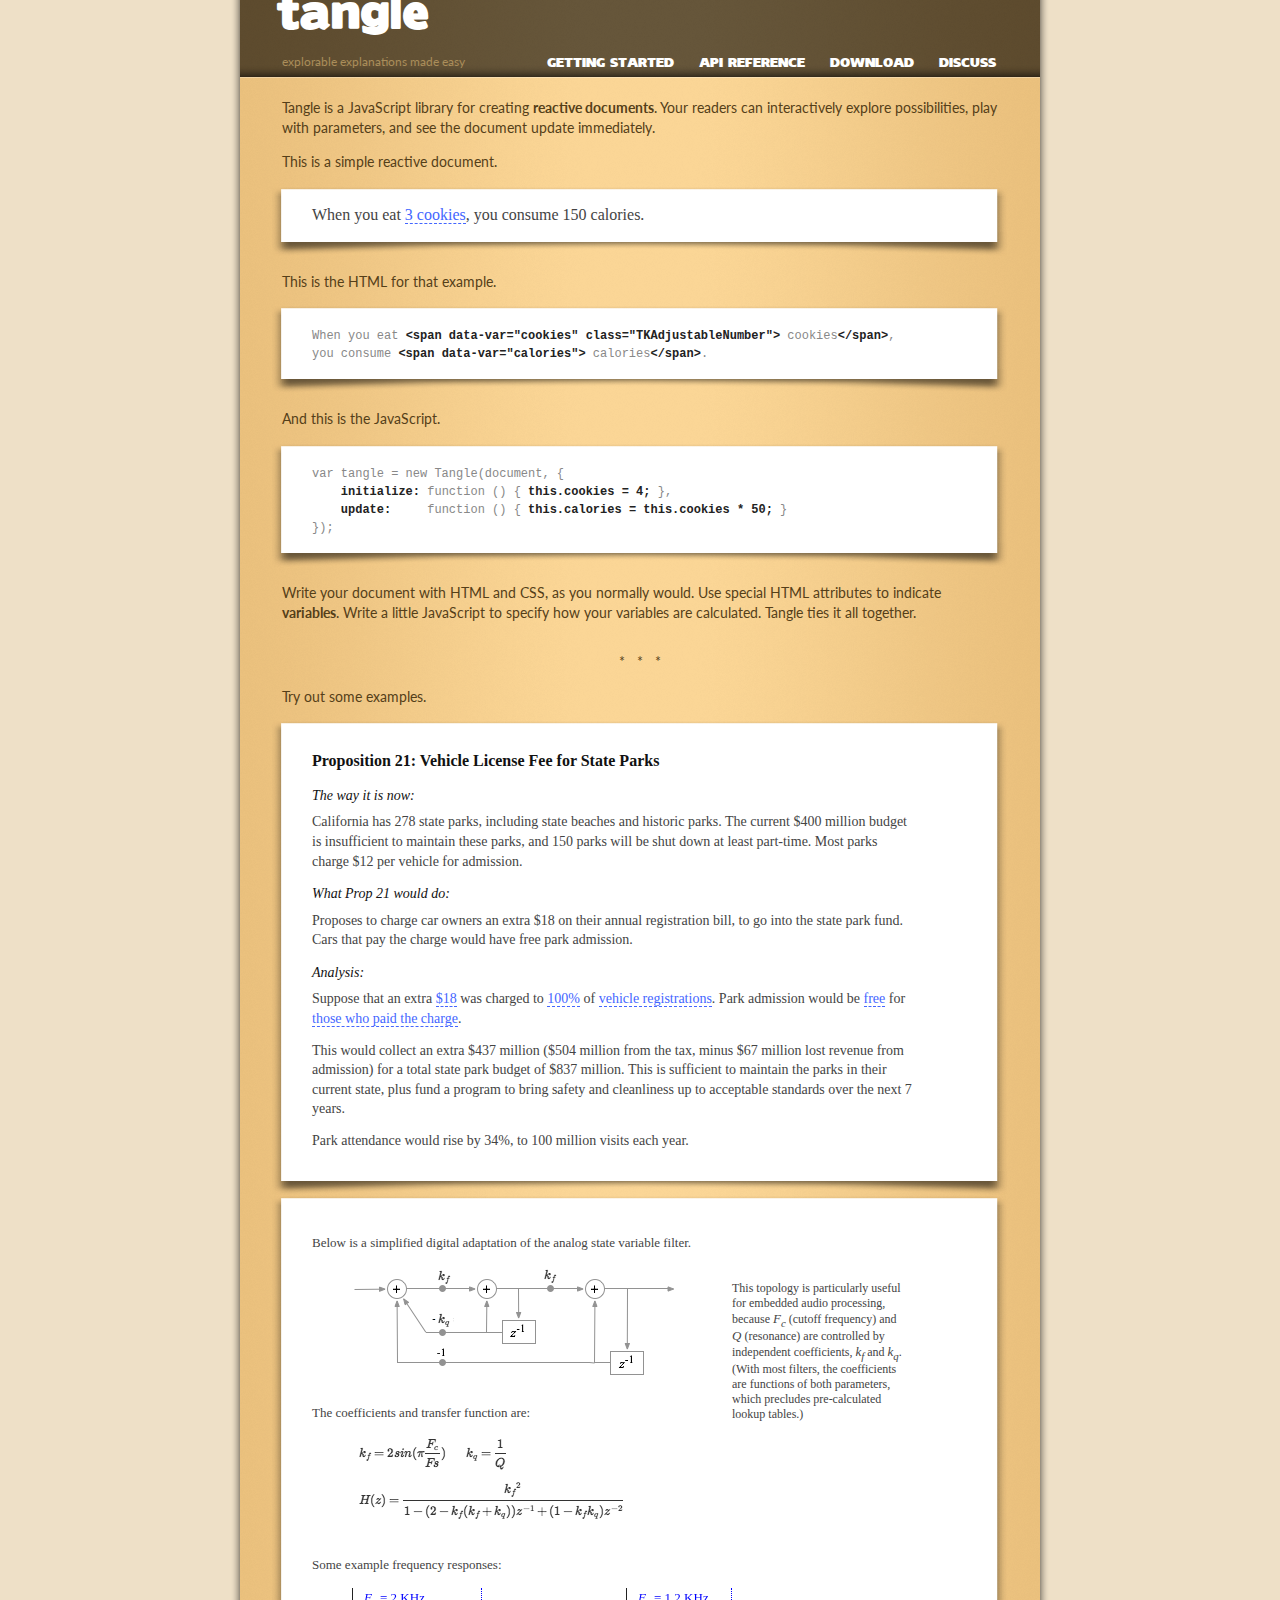
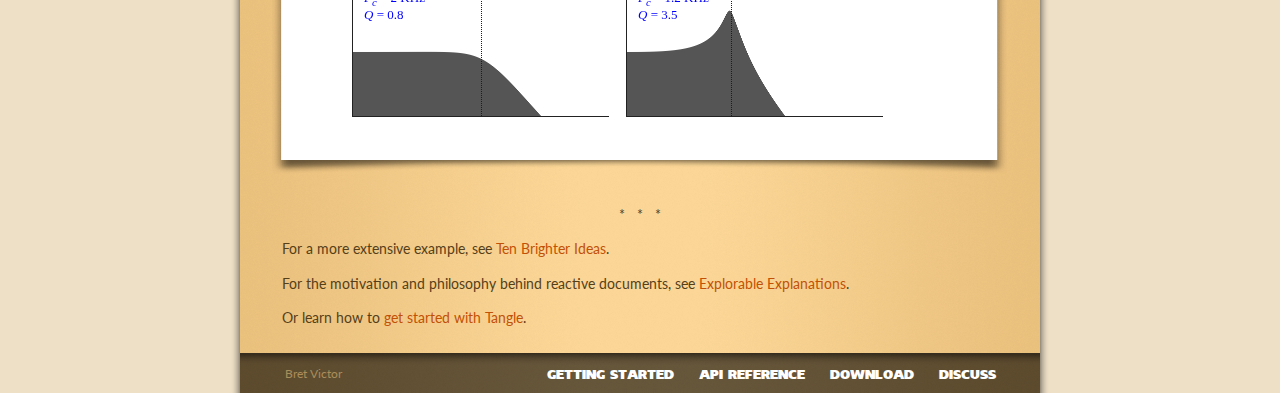
<file: index.html>
<!DOCTYPE html>
<html>
<head>
    <meta http-equiv="Content-Type" content="text/html; charset=utf-8">
    <base target="_top">
    <title>Tangle: a JavaScript library for reactive documents</title>

    <!-- stylesheets -->
    <link href='http://fonts.googleapis.com/css?family=Lato' rel='stylesheet' type='text/css'>
    <link rel="stylesheet" href="Fonts/Insolent/stylesheet.css" type="text/css">
    <link rel="stylesheet" href="Fonts/BorisBlackBloxx/stylesheet.css" type="text/css">
    <link rel="stylesheet" href="style.css" type="text/css">

    <!-- Tangle -->
    <script type="text/javascript" src="Tangle.js"></script>

    <!-- TangleKit -->
    <link rel="stylesheet" href="TangleKit/TangleKit.css" type="text/css">
    <script type="text/javascript" src="TangleKit/mootools.js"></script>
    <script type="text/javascript" src="TangleKit/sprintf.js"></script>
    <script type="text/javascript" src="TangleKit/BVTouchable.js"></script>
    <script type="text/javascript" src="TangleKit/TangleKit.js"></script>

    <!-- examples -->
    <script type="text/javascript" src="Examples/CookieExample.js"></script>
    <script type="text/javascript" src="Examples/ParkExample.js"></script>
    <script type="text/javascript" src="Examples/FilterExample.js"></script>
    <script type="text/javascript" src="Examples/FilterExampleDSP.js"></script>

</head>

<body>
<div id="everything">


<!-- - - - - - - - - - - - - - - - - - - - - - - - - - - - - - - - - - - -->
<!-- header -->

<div id="header">

<h1><a href="./">tangle</a></h1>
<h3>explorable explanations made easy</h3>

<div class="menu">
    <a href="guide.html">Getting Started</a> &nbsp; &nbsp;
    <a href="reference.html">API Reference</a> &nbsp; &nbsp;
    <a href="download.html">Download</a> &nbsp; &nbsp;
    <a href="https://groups.google.com/group/tangle-talk">Discuss</a>
</div>

</div> <!-- header -->
    

<!-- - - - - - - - - - - - - - - - - - - - - - - - - - - - - - - - - - - -->
<!-- body -->

<div id="body">

<p>Tangle is a JavaScript library for creating <b>reactive documents</b>.  Your readers can interactively explore
possibilities, play with parameters, and see the document update immediately.</p>

<p>This is a simple reactive document.</p>

<div id="cookieExample" class="example">
    <div class="exampleTop"></div>
    <div class="exampleCenter">
        <p>When you eat <span data-var="cookies" class="TKAdjustableNumber" data-min="2" data-max="100"> cookies</span>, you consume <span data-var="calories"></span> calories.</p>
    </div>
    <div class="exampleBottom"></div>
</div>

<p>This is the HTML for that example.</p>

<div class="example">
    <div class="exampleTop"></div>
    <div class="exampleCenter">
        <code>When you eat <b>&lt;span data-var="cookies" class="TKAdjustableNumber"&gt;</b> cookies<b>&lt;/span&gt;</b>,<br>
you consume <b>&lt;span data-var="calories"&gt;</b> calories<b>&lt;/span&gt;</b>.</code>
    </div>
    <div class="exampleBottom"></div>
</div>

<p>And this is the JavaScript.</p>

<div class="example">
    <div class="exampleTop"></div>
    <div class="exampleCenter">
        <code>var tangle = new Tangle(document, {<br>
&nbsp;&nbsp;&nbsp;&nbsp;<b>initialize:</b> function () {  <b>this.cookies = 4;</b>  },<br>
&nbsp;&nbsp;&nbsp;&nbsp;<b>update:</b> &nbsp;&nbsp;&nbsp;&nbsp;function () {  <b>this.calories = this.cookies * 50;</b>  }<br>
});</code>
    </div>
    <div class="exampleBottom"></div>
</div>

<p>Write your document with HTML and CSS, as you normally would.  Use special HTML attributes to indicate <b>variables</b>.  Write a little JavaScript to specify how your variables are calculated.  Tangle ties it all together.</p>

<p style="text-align:center; margin-top:30px;">*&nbsp;&nbsp;&nbsp;*&nbsp;&nbsp;&nbsp;*</p>

<p style="">Try out some examples.</p>


<!-- - - - - - - - - - - - - - - - - - - - - - - - - - - - - - - - - - - -->
<!-- park example -->

<div class="example">
<div class="exampleTop"></div>
<div class="exampleCenter">
<div id="parkExample">

    <h5>Proposition 21:  Vehicle License Fee for State Parks</h5>
    
    <h6>The way it is now:</h6>
 
    <p>California has <span data-var="parkCount"></span> state parks, including state beaches and historic parks. 
        The current $<span data-var="oldBudget" data-format="e6"></span> million budget is insufficient to maintain these parks, 
        and <span data-var="oldClosedParkCount"></span> parks will be shut down at least part-time.
        Most parks charge <span data-var="oldAdmission" data-format="dollars"></span> per vehicle for admission.</p>

    <h6>What Prop 21 would do:</h6>
 
    <p>Proposes to charge car owners an extra $18 on their annual registration bill, to go into the state park fund.  Cars that pay the charge would have free park admission.</p>

    <h6>Analysis:</h6>

    <p>Suppose that an extra
        <span data-var="tax" data-format="$%d" class="TKAdjustableNumber" data-min="0" data-max="50"></span> was charged to
        <span data-var="percentCompliance" class="TKAdjustableNumber" data-min="0" data-max="100" data-step="5">%</span> of
        <span data-var="isTaxPerVehicle" class="TKToggle TKSwitch"><span>California taxpayers</span><span>vehicle registrations</span></span>.
        Park admission would be <span data-var="newAdmission" data-format="free" class="TKAdjustableNumber" data-min="0" data-max="25"></span> for
        <span data-var="newAdmissionAppliesToEveryone" class="TKToggle TKSwitch"><span>those who paid the charge</span><span>everyone</span></span>.
    </p>
    
    <p>This would <span data-var="deltaBudget" class="TKSwitchPositiveNegative"><span>collect an extra</span><span>lose</span></span>
        $<span data-var="deltaBudget" data-format="abs_e6"></span> million
        ($<span data-var="taxCollected" data-format="e6"></span> million from the tax,
        <span data-var="deltaRevenue" class="TKSwitchPositiveNegative"><span>plus</span><span>minus</span></span>
        $<span data-var="deltaRevenue" data-format="abs_e6"></span> million
        <span data-var="deltaRevenue" class="TKSwitchPositiveNegative"><span>additional</span><span>lost</span></span> revenue from admission)
        for a total state park budget of $<span data-var="budget" data-format="e6"></span> million.
        
    <span data-var="scenarioIndex" class="TKSwitch">
            <span>This is not sufficient to maintain the parks, and
                <span data-var="closedParkCount"></span>    parks would be shut down at least part-time.</span>
            <span>This is sufficient to maintain the parks in their current state, but not fund
                a program to bring safety and cleanliness up to acceptable standards.</span>
            <span>This is sufficient to maintain the parks in their current state, plus fund a program to 
                bring safety and cleanliness up to acceptable standards over the next
                <span data-var="restorationTime"></span> years.</span>
            <span>This is sufficient to maintain the parks and bring safety and cleanliness up to acceptable standards,
                leaving a $<span data-var="surplus" data-format="e6"></span> million per year surplus.</span>
        </span>
    </p>
    
    <p>Park attendance would
        <span data-var="deltaVisitorCount" class="TKSwitchPositiveNegative"><span>rise</span><span>fall</span></span> by
        <span data-var="relativeVisitorCount" data-format="percent"></span>, to
        <span data-var="newVisitorCount" data-format="e6"></span> million visits each year.</p>
</div>
</div>
<div class="exampleBottom"></div>
</div>



<!-- - - - - - - - - - - - - - - - - - - - - - - - - - - - - - - - - - - -->
<!-- filter example -->

<div class="example">
<div class="exampleTop"></div>
<div class="exampleCenter">
<div id="filterExample">

    <p>Below is a simplified digital adaptation of the analog state variable filter.</p>

    <p class="filterSidebar">This topology is particularly useful for embedded audio processing, because <i>F<sub>c</sub></i> (cutoff frequency) and <i>Q</i> (resonance) are controlled by independent coefficients, <i>k<sub>f</sub></i> and <i>k<sub>q</sub></i>.  (With most filters, the coefficients are functions of both parameters, which precludes pre-calculated lookup tables.)</p>

    <div class="filterIndent">
        <canvas class="FilterStepPlot showOnDrag" data-var="kf kq" style="left:-50px;top:-10px;" width="48" height="64"></canvas>
        <canvas class="FilterTimePlot showOnDrag" data-var="kf kq" style="left:324px;top:-10px;" width="128" height="64"></canvas>

        <div class="filterDynamicLabel showOnDrag" data-var="kf" data-format="p3" style="left:70px; top:4px;"></div>
        <div class="filterDynamicLabel showOnDrag" data-var="kf" data-format="p3" style="left:180px; top:4px;"></div>
        <div class="filterDynamicLabel showOnDrag" data-var="kq" data-format="neg_p3" style="left:71px; top:48px;"></div>

        <img src="Images/FilterSchematic.png" width="325" height="110">
    </div>

    <p>The coefficients and transfer function are:</p>

    <div class="filterIndent">
        <div class="filterDynamicCoef showOnDrag" style="left:34px;top:0px;width:70px;height:35px;">
            <div style="position:relative;top:9px;left:2px;"><span data-var="kf" data-format="p3"></span></div>
        </div>
        <div class="filterDynamicCoef showOnDrag" style="left:141px;top:0px;width:40px;height:35px;">
            <div style="position:relative;top:9px;left:2px;"><span data-var="kq" data-format="p3"></span></div>
        </div>

        <div class="filterDynamicCoef showOnDrag" style="left:141px;top:46px;width:40px;height:16px;">
            <div style="position:relative;top:0px;left:2px;"><span data-var="b0" data-format="p3"></span></div>
        </div>
        <div class="filterDynamicCoef showOnDrag" style="left:72px;top:67px;width:91px;height:16px;">
            <div style="position:relative;top:0px;left:58px;"><span data-var="a1neg" data-format="p3"></span></div>
        </div>
        <div class="filterDynamicCoef showOnDrag" style="left:196px;top:67px;width:56px;height:16px;">
            <div style="position:relative;top:0px;left:22px;"><span data-var="a2" data-format="p3"></span></div>
        </div>

        <canvas class="FilterPolePlot showOnDrag" data-var="pole1Real pole1Imag pole2Real pole2Imag" 
                width="160" height="160" style="left:276px;top:-36px;"></canvas>

        <img src="Images/FilterEquations.png" width="281" height="92">
    </div>


    <p>Some example frequency responses:</p>
    
    <div class="filterIndent" style="position:relative;">
        <div class="filterFreqPlot">
            <canvas class="FilterFreqPlot" data-var="kf1 kq1" width="256" height="128"></canvas>
            <div class="FilterKnob" data-var="fc1 q1"></div>
            <div class="filterParams" style="left:5px;top:0px;">
                <i>F<sub>c</sub></i> = <span data-var="fc1" data-format="freq"></span><br>
                <i>Q</i> = <span data-var="q1" data-format="p2"></span>
            </div>
            <div class="filterUnstable TKIf" data-var="unstable1">Unstable</div>
        </div>
        <div class="filterFreqPlot" style="position:absolute; top:0px; left:274px;">
            <canvas class="FilterFreqPlot" data-var="kf2 kq2" width="256" height="128"></canvas>
            <div class="FilterKnob" data-var="fc2 q2"></div>
            <div class="filterParams" style="left:5px;top:0px;">
                <i>F<sub>c</sub></i> = <span data-var="fc2" data-format="freq"></span><br>
                <i>Q</i> = <span data-var="q2" data-format="p2"></span>
            </div>
            <div class="filterUnstable TKIf" data-var="unstable2">Unstable</div>
        </div>
    </div>

</div>
</div>
<div class="exampleBottom"></div>
</div>


<!-- - - - - - - - - - - - - - - - - - - - - - - - - - - - - - - - - - - -->
<!-- bottom -->

<p style="text-align:center; margin-top:30px;">*&nbsp;&nbsp;&nbsp;*&nbsp;&nbsp;&nbsp;*</p>

<p>For a more extensive example, see <a href="http://worrydream.com/TenBrighterIdeas/">Ten Brighter Ideas</a>.</p>
<p>For the motivation and philosophy behind reactive documents, see <a href="http://worrydream.com/ExplorableExplanations/">Explorable Explanations</a>.</p>
<p>Or learn how to <a href="guide.html">get started with Tangle</a>.</p>

</div> <!-- body -->


<!-- - - - - - - - - - - - - - - - - - - - - - - - - - - - - - - - - - - -->
<!-- footer -->

<div id="footer">
<div id="footerShadow"></div>

<div class="author"><a href="http://worrydream.com/">Bret Victor</a></div>

<div class="menu">
    <a href="guide.html">Getting Started</a> &nbsp; &nbsp;
    <a href="reference.html">API Reference</a> &nbsp; &nbsp;
    <a href="download.html">Download</a> &nbsp; &nbsp;
    <a href="https://groups.google.com/group/tangle-talk">Discuss</a>
</div>

</div> <!-- footer -->


</div> <!-- everything -->
</body></html>
</file>
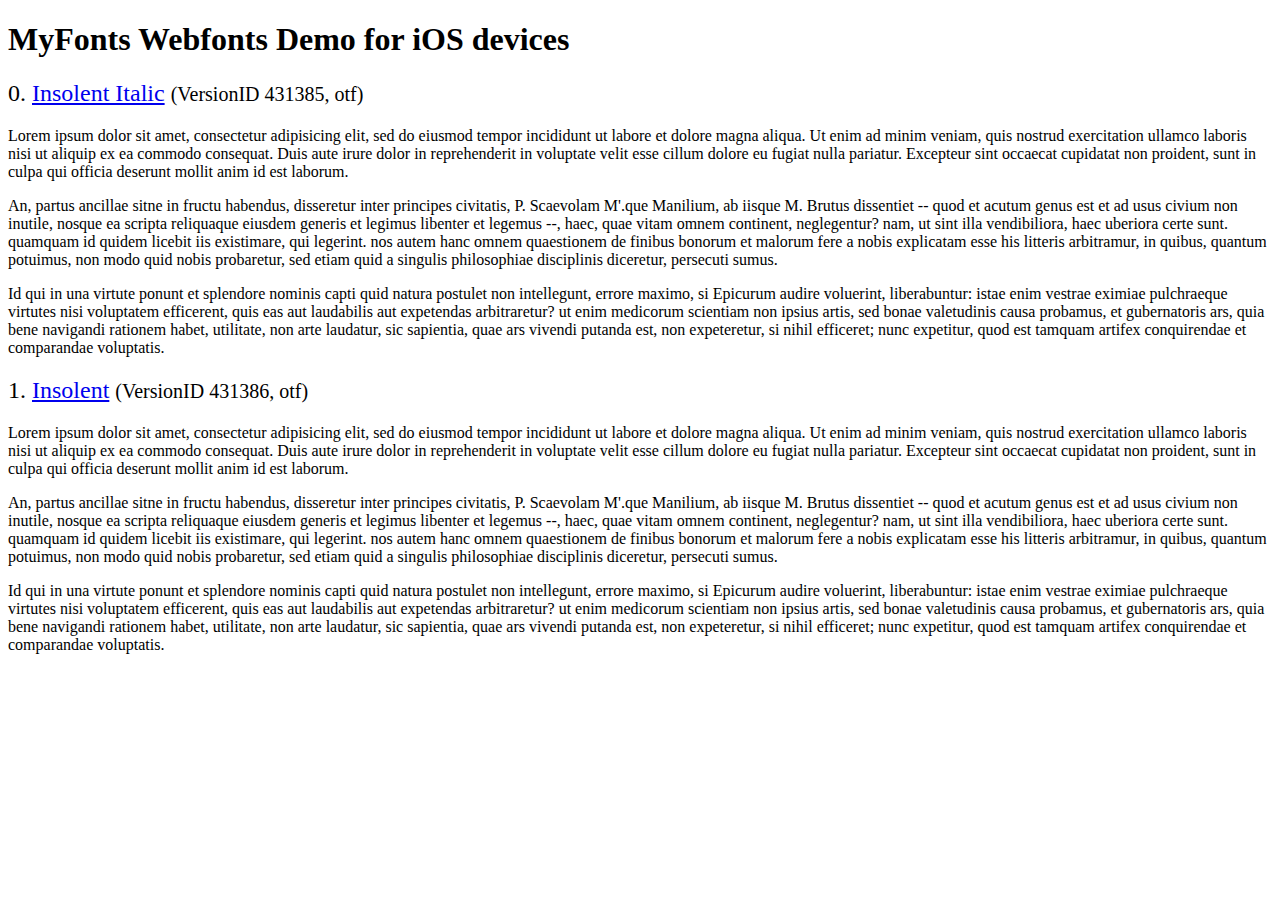
<file: Fonts/Insolent/webfonts/svg/index.html>
<!DOCTYPE html>
<html>
<head>
<title>MyFonts Webfonts Demo for iOS devices</title>
<meta http-equiv="content-type" content="text/html; charset=utf-8" />

<style type="text/css" media="all">

	h2 {
		 font-weight:normal;
	}

		
	@font-face {
		font-family:"Insolent-Italic";
		src:url("style_173184.svg#Insolent-Italic") format("svg");
	}
	
	.webfont_0 {
		font-family: Insolent-Italic;
	}
		
	@font-face {
		font-family:"Insolent";
		src:url("style_173185.svg#Insolent") format("svg");
	}
	
	.webfont_1 {
		font-family: Insolent;
	}
		
</style>

</head>

<body>

<h1>MyFonts Webfonts Demo for iOS devices</h1>


<h2>0. <span class='webfont_0'><a href='http://new.myfonts.com/search/style::173184/'>Insolent Italic</a></span>
<small>(VersionID 431385, otf)</small>
</h2>

<p class='webfont_0'>Lorem ipsum dolor sit amet, consectetur adipisicing elit, sed do eiusmod tempor incididunt ut labore et dolore magna aliqua. Ut enim ad minim veniam, quis nostrud exercitation ullamco laboris nisi ut aliquip ex ea commodo consequat. Duis aute irure dolor in reprehenderit in voluptate velit esse cillum dolore eu fugiat nulla pariatur. Excepteur sint occaecat cupidatat non proident, sunt in culpa qui officia deserunt mollit anim id est laborum.</p>

<p class='webfont_0'>An, partus ancillae sitne in fructu habendus, disseretur inter principes civitatis, P. Scaevolam M'.que Manilium, ab iisque M. Brutus dissentiet -- quod et acutum genus est et ad usus civium non inutile, nosque ea scripta reliquaque eiusdem generis et legimus libenter et legemus --, haec, quae vitam omnem continent, neglegentur? nam, ut sint illa vendibiliora, haec uberiora certe sunt. quamquam id quidem licebit iis existimare, qui legerint. nos autem hanc omnem quaestionem de finibus bonorum et malorum fere a nobis explicatam esse his litteris arbitramur, in quibus, quantum potuimus, non modo quid nobis probaretur, sed etiam quid a singulis philosophiae disciplinis diceretur, persecuti sumus.</p>

<p class='webfont_0'>Id qui in una virtute ponunt et splendore nominis capti quid natura postulet non intellegunt, errore maximo, si Epicurum audire voluerint, liberabuntur: istae enim vestrae eximiae pulchraeque virtutes nisi voluptatem efficerent, quis eas aut laudabilis aut expetendas arbitraretur? ut enim medicorum scientiam non ipsius artis, sed bonae valetudinis causa probamus, et gubernatoris ars, quia bene navigandi rationem habet, utilitate, non arte laudatur, sic sapientia, quae ars vivendi putanda est, non expeteretur, si nihil efficeret; nunc expetitur, quod est tamquam artifex conquirendae et comparandae voluptatis.</p>



<h2>1. <span class='webfont_1'><a href='http://new.myfonts.com/search/style::173185/'>Insolent</a></span>
<small>(VersionID 431386, otf)</small>
</h2>

<p class='webfont_1'>Lorem ipsum dolor sit amet, consectetur adipisicing elit, sed do eiusmod tempor incididunt ut labore et dolore magna aliqua. Ut enim ad minim veniam, quis nostrud exercitation ullamco laboris nisi ut aliquip ex ea commodo consequat. Duis aute irure dolor in reprehenderit in voluptate velit esse cillum dolore eu fugiat nulla pariatur. Excepteur sint occaecat cupidatat non proident, sunt in culpa qui officia deserunt mollit anim id est laborum.</p>

<p class='webfont_1'>An, partus ancillae sitne in fructu habendus, disseretur inter principes civitatis, P. Scaevolam M'.que Manilium, ab iisque M. Brutus dissentiet -- quod et acutum genus est et ad usus civium non inutile, nosque ea scripta reliquaque eiusdem generis et legimus libenter et legemus --, haec, quae vitam omnem continent, neglegentur? nam, ut sint illa vendibiliora, haec uberiora certe sunt. quamquam id quidem licebit iis existimare, qui legerint. nos autem hanc omnem quaestionem de finibus bonorum et malorum fere a nobis explicatam esse his litteris arbitramur, in quibus, quantum potuimus, non modo quid nobis probaretur, sed etiam quid a singulis philosophiae disciplinis diceretur, persecuti sumus.</p>

<p class='webfont_1'>Id qui in una virtute ponunt et splendore nominis capti quid natura postulet non intellegunt, errore maximo, si Epicurum audire voluerint, liberabuntur: istae enim vestrae eximiae pulchraeque virtutes nisi voluptatem efficerent, quis eas aut laudabilis aut expetendas arbitraretur? ut enim medicorum scientiam non ipsius artis, sed bonae valetudinis causa probamus, et gubernatoris ars, quia bene navigandi rationem habet, utilitate, non arte laudatur, sic sapientia, quae ars vivendi putanda est, non expeteretur, si nihil efficeret; nunc expetitur, quod est tamquam artifex conquirendae et comparandae voluptatis.</p>




</body>
</html>
</file>
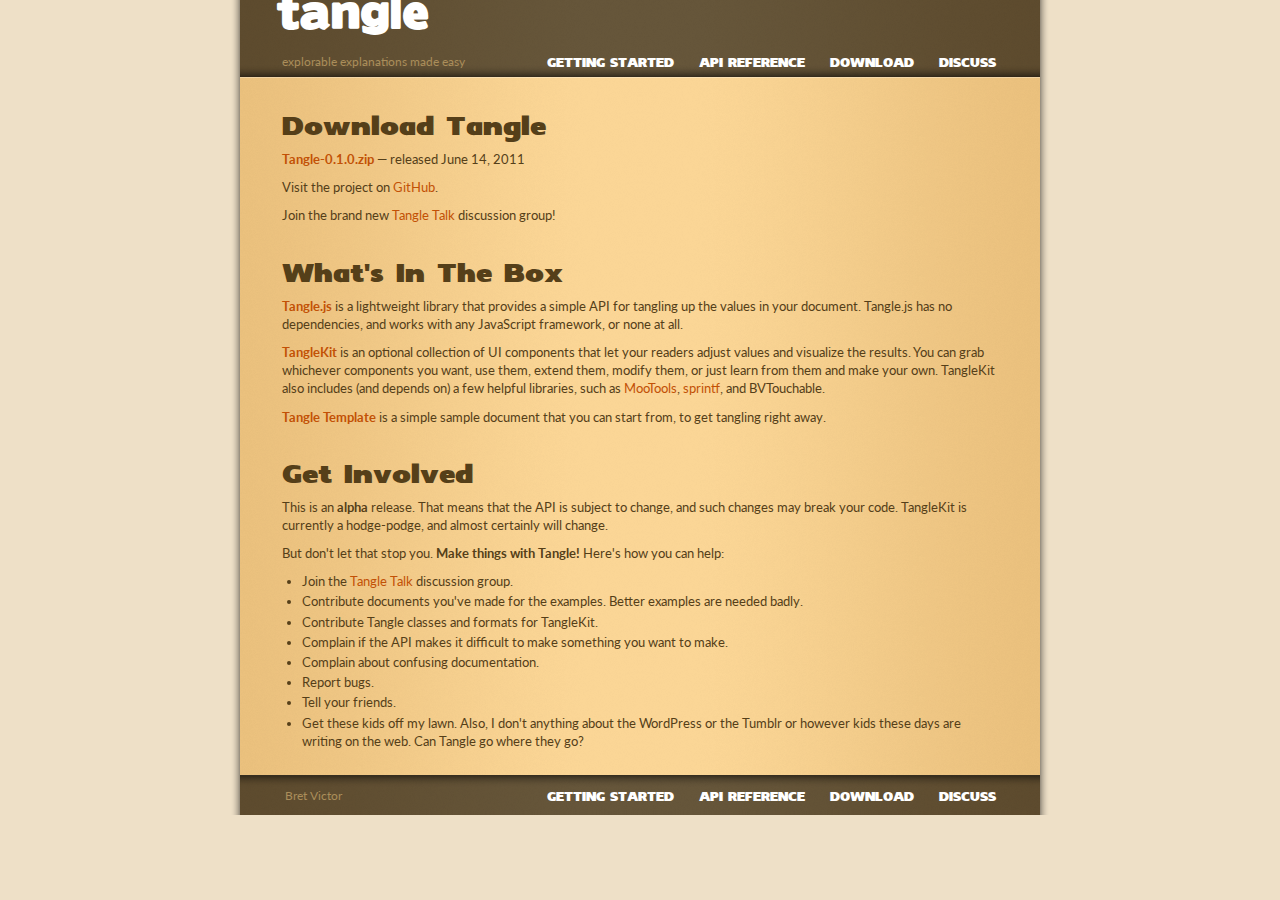
<file: download.html>
<!DOCTYPE html>
<html>
<head>
    <meta http-equiv="Content-Type" content="text/html; charset=utf-8">
    <base target="_top">
    <title>Tangle: Download</title>

    <link href='http://fonts.googleapis.com/css?family=Lato' rel='stylesheet' type='text/css'>
    <link rel="stylesheet" href="Fonts/Insolent/stylesheet.css" type="text/css">
    <link rel="stylesheet" href="Fonts/BorisBlackBloxx/stylesheet.css" type="text/css">
    <link rel="stylesheet" href="style.css" type="text/css">

</head>

<body>
<div id="everything">


<!-- - - - - - - - - - - - - - - - - - - - - - - - - - - - - - - - - - - -->
<!-- header -->

<div id="header">

<h1><a href="./">tangle</a></h1>
<h3>explorable explanations made easy</h3>

<div class="menu">
    <a href="guide.html">Getting Started</a> &nbsp; &nbsp;
    <a href="reference.html">API Reference</a> &nbsp; &nbsp;
    <a href="download.html">Download</a> &nbsp; &nbsp;
    <a href="https://groups.google.com/group/tangle-talk/topics">Discuss</a>
</div>

</div> <!-- header -->
    

<!-- - - - - - - - - - - - - - - - - - - - - - - - - - - - - - - - - - - -->
<!-- body -->

<div id="body" class="small">


<h2>Download Tangle</h2>

<p><b><a href="https://github.com/downloads/worrydream/Tangle/Tangle-0.1.0.zip">Tangle-0.1.0.zip</a></b> &mdash; released June 14, 2011</p>

<p>Visit the project on <a href="https://github.com/worrydream/Tangle">GitHub</a>.</p>

<p>Join the brand new <a href="https://groups.google.com/group/tangle-talk/topics">Tangle Talk</a> discussion group!</p>


<h2>What's In The Box</h2>

<p><b><a href="Tangle.js">Tangle.js</a></b> is a lightweight library that provides a simple API for tangling up the values in your document.  Tangle.js has no dependencies, and works with any JavaScript framework, or none at all.</p>

<p><b><a href="TangleKit/">TangleKit</a></b> is an optional collection of UI components that let your readers adjust values and visualize the results.  You can grab whichever components you want, use them, extend them, modify them, or just learn from them and make your own.  TangleKit also includes (and depends on) a few helpful libraries, such as <a href="http://mootools.net/">MooTools</a>, <a href="http://www.diveintojavascript.com/projects/javascript-sprintf">sprintf</a>, and BVTouchable.</p>

<p><b><a href="TangleTemplate.html">Tangle Template</a></b> is a simple sample document that you can start from, to get tangling right away.</p>

<h2>Get Involved</h2>

<p>This is an <b>alpha</b> release.  That means that the API is subject to change, and such changes may break your code.  TangleKit is currently a hodge-podge, and almost certainly will change.</p>

<p>But don't let that stop you. <b>Make things with Tangle!</b>  Here's how you can help:</p>

<ul style="margin-left:20px; list-style-type:disc;">
<li>Join the <a href="https://groups.google.com/group/tangle-talk/topics">Tangle Talk</a> discussion group.</li>
<li>Contribute documents you've made for the examples.  Better examples are needed badly.</li>
<li>Contribute Tangle classes and formats for TangleKit.</li>
<li>Complain if the API makes it difficult to make something you want to make.</li>
<li>Complain about confusing documentation.</li>
<li>Report bugs.</li>
<li>Tell your friends.</li>
<li>Get these kids off my lawn. Also, I don't anything about the WordPress or the Tumblr or however kids these days are writing on the web. Can Tangle go where they go?</li>
</ul>




</div> <!-- body -->


<!-- - - - - - - - - - - - - - - - - - - - - - - - - - - - - - - - - - - -->
<!-- footer -->

<div id="footer">
<div id="footerShadow"></div>

<div class="author"><a href="http://worrydream.com/">Bret Victor</a></div>

<div class="menu">
    <a href="guide.html">Getting Started</a> &nbsp; &nbsp;
    <a href="reference.html">API Reference</a> &nbsp; &nbsp;
    <a href="download.html">Download</a> &nbsp; &nbsp;
    <a href="https://groups.google.com/group/tangle-talk/topics">Discuss</a>
</div>

</div> <!-- footer -->


</div> <!-- everything -->
</body></html>
</file>
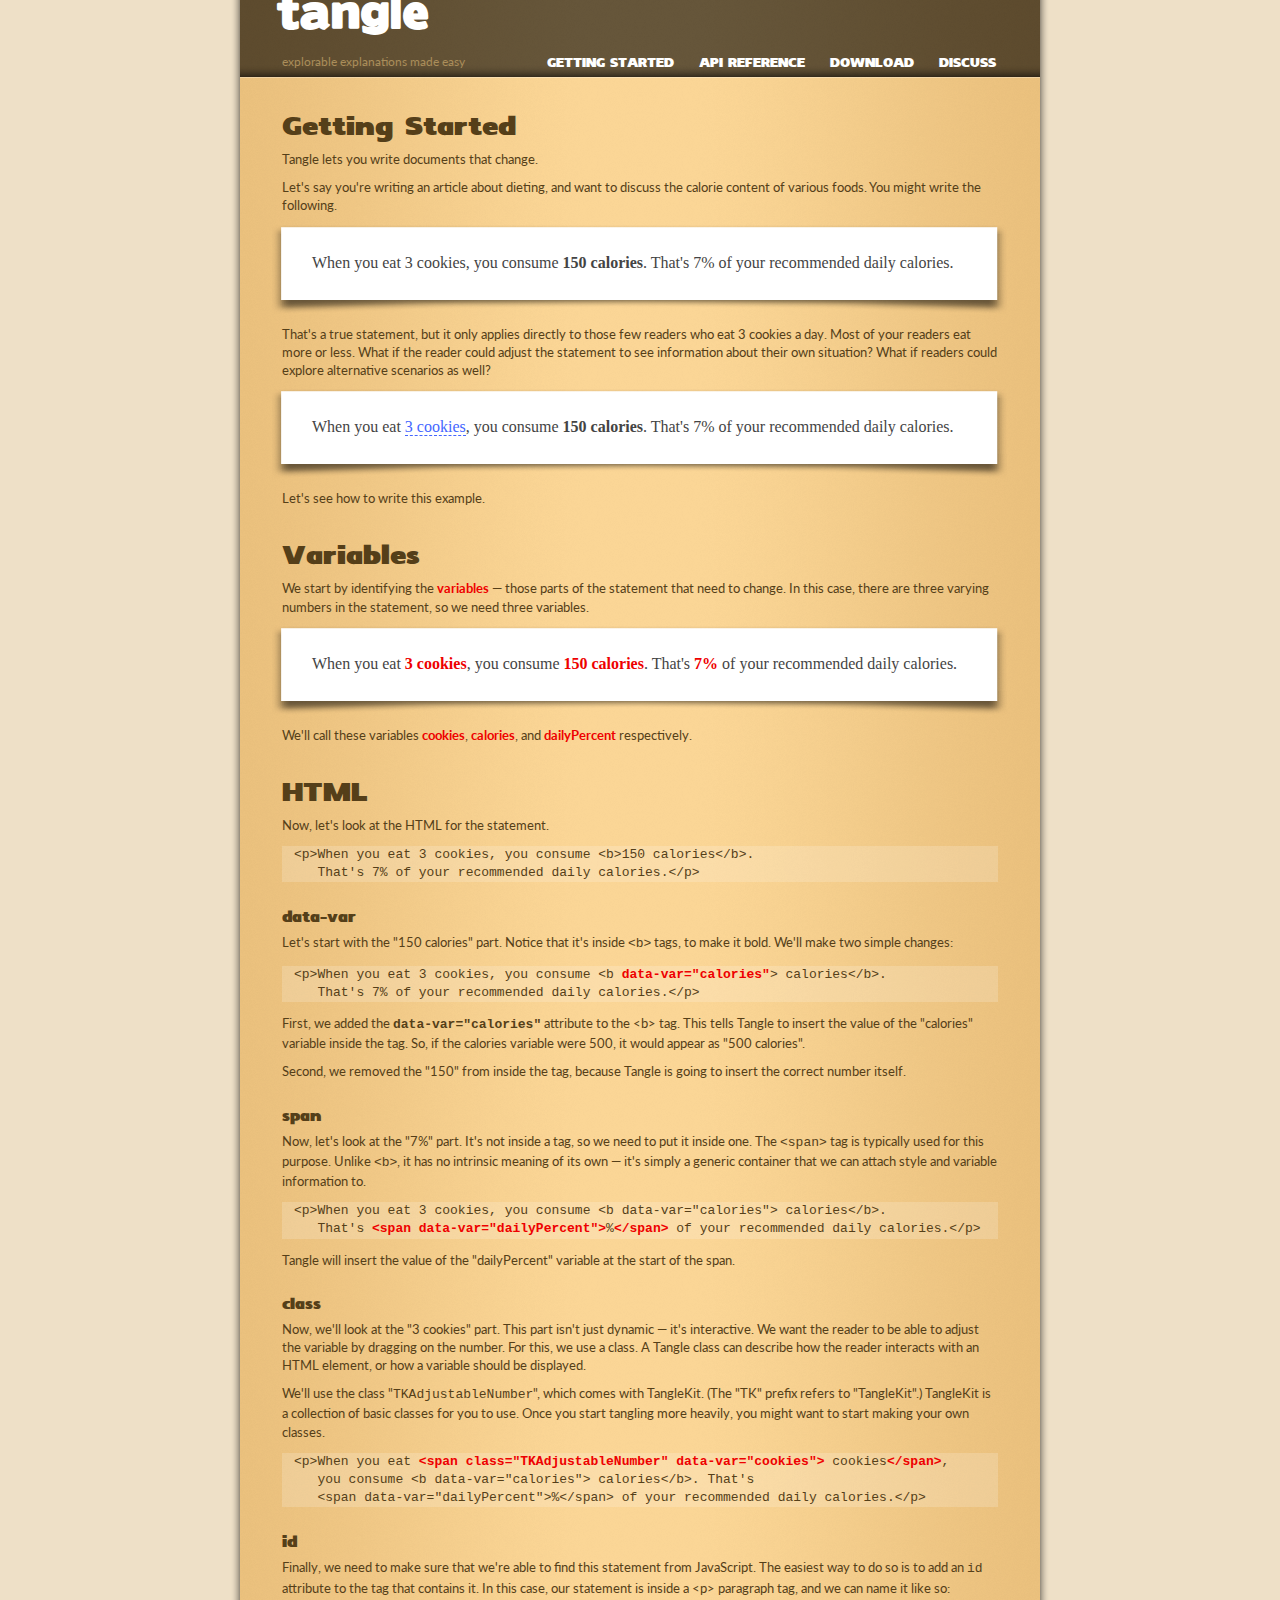
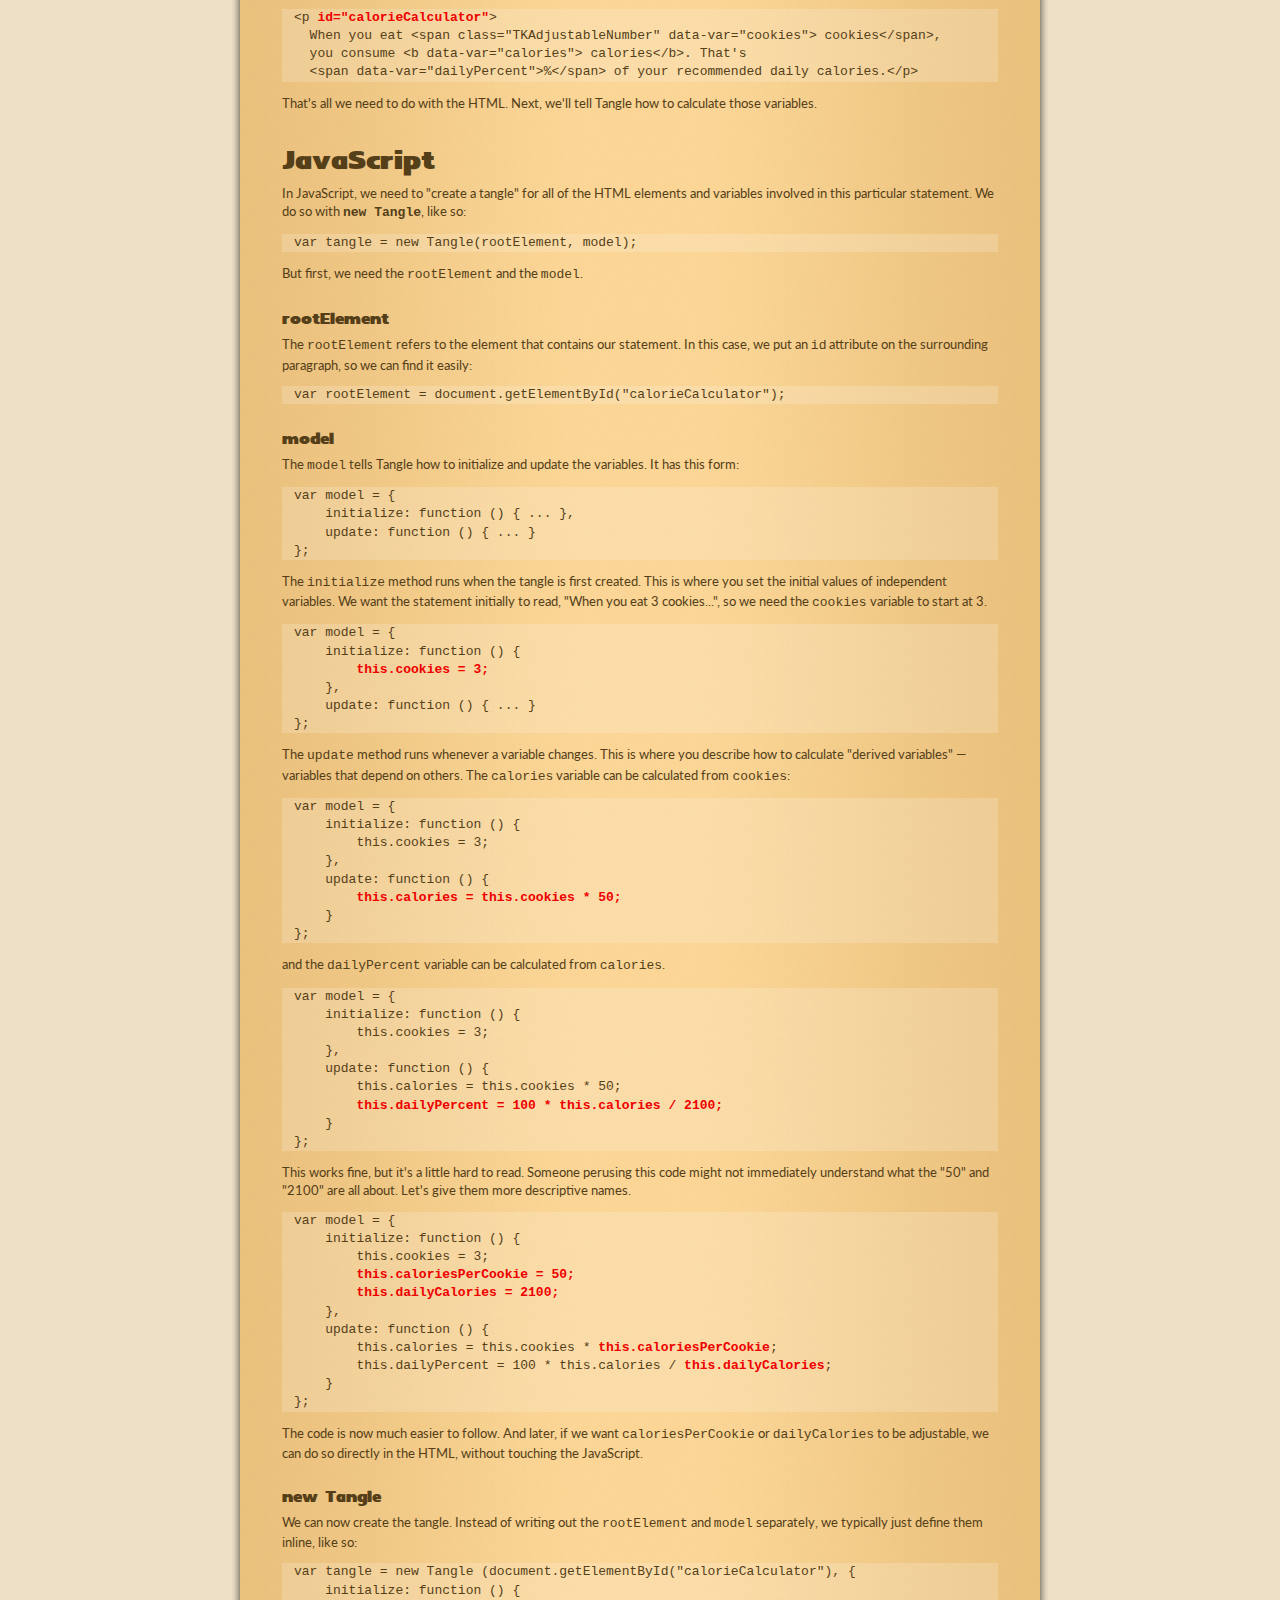
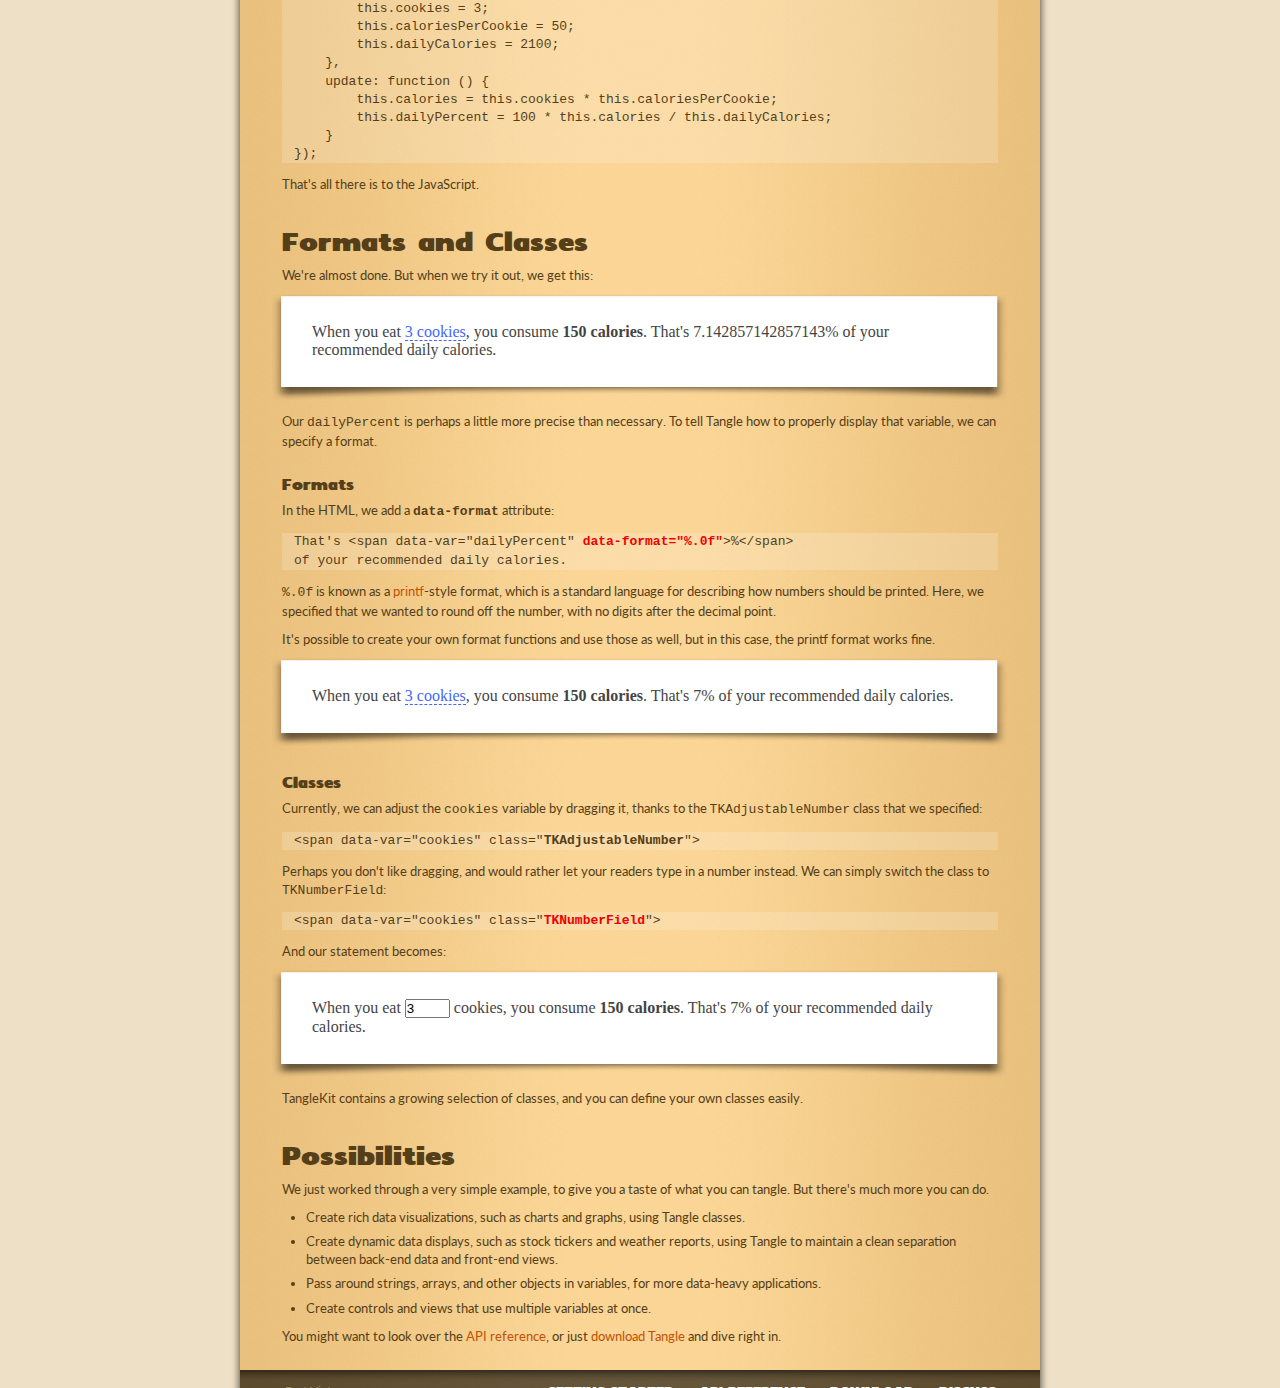
<file: guide.html>
<!DOCTYPE html>
<html>
<head>
    <meta http-equiv="Content-Type" content="text/html; charset=utf-8">
    <base target="_top">
    <title>Tangle: Getting Started</title>

    <link href='http://fonts.googleapis.com/css?family=Lato' rel='stylesheet' type='text/css'>
    <link rel="stylesheet" href="Fonts/Insolent/stylesheet.css" type="text/css">
    <link rel="stylesheet" href="Fonts/BorisBlackBloxx/stylesheet.css" type="text/css">
    <link rel="stylesheet" href="style.css" type="text/css">

    <!-- Tangle -->
    <script type="text/javascript" src="Tangle.js"></script>

    <!-- TangleKit -->
    <link rel="stylesheet" href="TangleKit/TangleKit.css" type="text/css">
    <script type="text/javascript" src="TangleKit/mootools.js"></script>
    <script type="text/javascript" src="TangleKit/sprintf.js"></script>
    <script type="text/javascript" src="TangleKit/BVTouchable.js"></script>
    <script type="text/javascript" src="TangleKit/TangleKit.js"></script>

    <!-- examples -->
    <script type="text/javascript" src="Examples/CookieExample.js"></script>

</head>

<body>
<div id="everything">


<!-- - - - - - - - - - - - - - - - - - - - - - - - - - - - - - - - - - - -->
<!-- header -->

<div id="header">

<h1><a href="./">tangle</a></h1>
<h3>explorable explanations made easy</h3>

<div class="menu">
    <a href="guide.html">Getting Started</a> &nbsp; &nbsp;
    <a href="reference.html">API Reference</a> &nbsp; &nbsp;
    <a href="download.html">Download</a> &nbsp; &nbsp;
    <a href="https://groups.google.com/group/tangle-talk/topics">Discuss</a>
</div>

</div> <!-- header -->
    

<!-- - - - - - - - - - - - - - - - - - - - - - - - - - - - - - - - - - - -->
<!-- body -->

<div id="body" class="small">


<h2>Getting Started</h2>

<p>Tangle lets you write documents that change.</p>

<p>Let's say you're writing an article about dieting, and want to discuss the calorie content of various foods.  You might write the following.</p>

<div class="example">
    <div class="exampleTop"></div>
    <div class="exampleCenter">
        <p>When you eat 3 cookies, you consume <b>150 calories</b>.  That's 7% of your recommended daily calories.</p>
    </div>
    <div class="exampleBottom"></div>
</div>

<p>That's a true statement, but it only applies directly to those few readers who eat 3 cookies a day.  Most of your readers eat more or less.  What if the reader could adjust the statement to see information about their own situation?  What if readers could explore alternative scenarios as well?</p>

<div id="cookieExample" class="example">
    <div class="exampleTop"></div>
    <div class="exampleCenter">
        <p>When you eat <span data-var="cookies" class="TKAdjustableNumber" data-min="2" data-max="100"> cookies</span>, you consume <b data-var="calories"> calories</b>.  That's <span data-var="dailyPercent" data-format="%.0f">%</span> of your recommended daily calories.</p>
    </div>
    <div class="exampleBottom"></div>
</div>

<p>Let's see how to write this example.</p>


<h2>Variables</h2>

<p>We start by identifying the <strong>variables</strong> &mdash; those parts of the statement that need to change.  In this case, there are three varying numbers in the statement, so we need three variables.</p>

<div class="example">
    <div class="exampleTop"></div>
    <div class="exampleCenter">
        <p>When you eat <strong>3 cookies</strong>, you consume <strong>150 calories</strong>.  That's <strong>7%</strong> of your recommended daily calories.</p>
    </div>
    <div class="exampleBottom"></div>
</div>

<p>We'll call these variables <strong>cookies</strong>, <strong>calories</strong>, and <strong>dailyPercent</strong> respectively.</p>


<h2>HTML</h2>

<p>Now, let's look at the HTML for the statement.</p>

<pre>
&lt;p&gt;When you eat 3 cookies, you consume &lt;b&gt;150 calories&lt;/b&gt;.
   That's 7% of your recommended daily calories.&lt;/p&gt;
</pre>


<h6>data-var</h6>

<p>Let's start with the "150 calories" part.  Notice that it's inside <code>&lt;b&gt;</code> tags, to make it bold.  We'll make two simple changes:</p>

<pre>
&lt;p&gt;When you eat 3 cookies, you consume &lt;b <strong>data-var="calories"</strong>&gt; calories&lt;/b&gt;.
   That's 7% of your recommended daily calories.&lt;/p&gt;
</pre>

<p>First, we added the <code><b>data-var="calories"</b></code> attribute to the &lt;b&gt; tag.  This tells Tangle to insert the value of the "calories" variable inside the tag.  So, if the calories variable were 500, it would appear as "500 calories".</p>

<p>Second, we removed the "150" from inside the tag, because Tangle is going to insert the correct number itself.</p>


<h6>span</h6>

<p>Now, let's look at the "7%" part.  It's not inside a tag, so we need to put it inside one.  The <code>&lt;span&gt;</code> tag is typically used for this purpose.  Unlike <code>&lt;b&gt;</code>, it has no intrinsic meaning of its own &mdash; it's simply a generic container that we can attach style and variable information to.</p>

<pre>
&lt;p&gt;When you eat 3 cookies, you consume &lt;b data-var="calories"&gt; calories&lt;/b&gt;.
   That's <strong>&lt;span data-var="dailyPercent"&gt;</strong>%<strong>&lt;/span&gt;</strong> of your recommended daily calories.&lt;/p&gt;
</pre>

<p>Tangle will insert the value of the "dailyPercent" variable at the start of the span.</p>


<h6>class</h6>

<p>Now, we'll look at the "3 cookies" part.  This part isn't just dynamic &mdash; it's interactive.  We want the reader to be able to adjust the variable by dragging on the number.  For this, we use a class.  A Tangle class can describe how the reader interacts with an HTML element, or how a variable should be displayed.</p>

<p>We'll use the class "<code>TKAdjustableNumber</code>", which comes with TangleKit.  (The "TK" prefix refers to "TangleKit".)  TangleKit is a collection of basic classes for you to use.  Once you start tangling more heavily, you might want to start making your own classes.</p>

<pre>
&lt;p&gt;When you eat <strong>&lt;span class="TKAdjustableNumber" data-var="cookies"&gt;</strong> cookies<strong>&lt;/span&gt;</strong>,
   you consume &lt;b data-var="calories"&gt; calories&lt;/b&gt;. That's 
   &lt;span data-var="dailyPercent"&gt;%&lt;/span&gt; of your recommended daily calories.&lt;/p&gt;
</pre>


<h6>id</h6>

<p>Finally, we need to make sure that we're able to find this statement from JavaScript.  The easiest way to do so is to add an <code>id</code> attribute to the tag that contains it.  In this case, our statement is inside a &lt;p&gt; paragraph tag, and we can name it like so:</p>

<pre>
&lt;p <strong>id="calorieCalculator"</strong>&gt;
  When you eat &lt;span class="TKAdjustableNumber" data-var="cookies"&gt; cookies&lt;/span&gt;,
  you consume &lt;b data-var="calories"&gt; calories&lt;/b&gt;. That's 
  &lt;span data-var="dailyPercent"&gt;%&lt;/span&gt; of your recommended daily calories.&lt;/p&gt;
</pre>

<p>That's all we need to do with the HTML. Next, we'll tell Tangle how to calculate those variables.</p>

<h2>JavaScript</h2>

<p>In JavaScript, we need to "create a tangle" for all of the HTML elements and variables involved in this particular statement.  We do so with <code><b>new Tangle</b></code>, like so:</p>

<pre>
var tangle = new Tangle(rootElement, model);
</pre>

<p>But first, we need the <code>rootElement</code> and the <code>model</code>.</p>


<h6>rootElement</h6>

<p>The <code>rootElement</code> refers to the element that contains our statement.  In this case, we put an <code>id</code> attribute on the surrounding paragraph, so we can find it easily:</p>

<pre>
var rootElement = document.getElementById("calorieCalculator");
</pre>


<h6>model</h6>

<p>The <code>model</code> tells Tangle how to initialize and update the variables. It has this form:</p>

<pre>
var model = {
    initialize: function () { ... },
    update: function () { ... }
};
</pre>

<p>The <code>initialize</code> method runs when the tangle is first created.  This is where you set the initial values of independent variables.  We want the statement initially to read, "When you eat 3 cookies...", so we need the <code>cookies</code> variable to start at 3.</p>

<pre>
var model = {
    initialize: function () {
        <strong>this.cookies = 3;</strong>
    },
    update: function () { ... }
};
</pre>

<p>The <code>update</code> method runs whenever a variable changes.  This is where you describe how to calculate "derived variables" &mdash; variables that depend on others.  The <code>calories</code> variable can be calculated from <code>cookies</code>:

<pre>
var model = {
    initialize: function () {
        this.cookies = 3;
    },
    update: function () {
        <strong>this.calories = this.cookies * 50;</strong>
    }
};
</pre>

<p>and the <code>dailyPercent</code> variable can be calculated from <code>calories</code>.</p>

<pre>
var model = {
    initialize: function () {
        this.cookies = 3;
    },
    update: function () {
        this.calories = this.cookies * 50;
        <strong>this.dailyPercent = 100 * this.calories / 2100;</strong>
    }
};
</pre>

<p>This works fine, but it's a little hard to read.  Someone perusing this code might not immediately understand what the "50" and "2100" are all about.  Let's give them more descriptive names.</p>

<pre>
var model = {
    initialize: function () {
        this.cookies = 3;
        <strong>this.caloriesPerCookie = 50;</strong>
        <strong>this.dailyCalories = 2100;</strong>
    },
    update: function () {
        this.calories = this.cookies * <strong>this.caloriesPerCookie</strong>;
        this.dailyPercent = 100 * this.calories / <strong>this.dailyCalories</strong>;
    }
};
</pre>

<p>The code is now much easier to follow.  And later, if we want <code>caloriesPerCookie</code> or <code>dailyCalories</code> to be adjustable, we can do so directly in the HTML, without touching the JavaScript.</p>


<h6>new Tangle</h6>

<p>We can now create the tangle.  Instead of writing out the <code>rootElement</code> and <code>model</code> separately, we typically just define them inline, like so:</p>

<pre>
var tangle = new Tangle (document.getElementById("calorieCalculator"), {
    initialize: function () {
        this.cookies = 3;
        this.caloriesPerCookie = 50;
        this.dailyCalories = 2100;
    },
    update: function () {
        this.calories = this.cookies * this.caloriesPerCookie;
        this.dailyPercent = 100 * this.calories / this.dailyCalories;
    }
});
</pre>

<p>That's all there is to the JavaScript.</p>


<h2>Formats and Classes</h2>

<p>We're almost done.  But when we try it out, we get this:</p>

<div id="cookieExample2" class="example">
    <div class="exampleTop"></div>
    <div class="exampleCenter">
        <p>When you eat <span data-var="cookies" class="TKAdjustableNumber" data-min="2" data-max="100"> cookies</span>, you consume <b data-var="calories"> calories</b>.  That's <span data-var="dailyPercent">%</span> of your recommended daily calories.</p>
    </div>
    <div class="exampleBottom"></div>
</div>

<p>Our <code>dailyPercent</code> is perhaps a little more precise than necessary.  To tell Tangle how to properly display that variable, we can specify a format.</p>


<h6>Formats</h6>

<p>In the HTML, we add a <code><b>data-format</b></code> attribute:</p>

<pre>
That's &lt;span data-var="dailyPercent" <strong>data-format="%.0f"</strong>&gt;%&lt;/span&gt;
of your recommended daily calories.
</pre>

<p><code>%.0f</code> is known as a <a href="http://bit.ly/lwIyZR">printf</a>-style format, which is a standard language for describing how numbers should be printed.  Here, we specified that we wanted to round off the number, with no digits after the decimal point.</p>

<p>It's possible to create your own format functions and use those as well, but in this case, the printf format works fine.</p>

<div id="cookieExample3" class="example">
    <div class="exampleTop"></div>
    <div class="exampleCenter">
        <p>When you eat <span data-var="cookies" class="TKAdjustableNumber" data-min="2" data-max="100"> cookies</span>, you consume <b data-var="calories"> calories</b>.  That's <span data-var="dailyPercent" data-format="%.0f">%</span> of your recommended daily calories.</p>
    </div>
    <div class="exampleBottom"></div>
</div>


<h6>Classes</h6>

<p>Currently, we can adjust the <code>cookies</code> variable by dragging it, thanks to the <code>TKAdjustableNumber</code> class that we specified:</p>

<pre>
&lt;span data-var="cookies" class="<b>TKAdjustableNumber</b>"&gt;
</pre>

<p>Perhaps you don't like dragging, and would rather let your readers type in a number instead.  We can simply switch the class to <code>TKNumberField</code>:</p>

<pre>
&lt;span data-var="cookies" class="<strong>TKNumberField</strong>"&gt;
</pre>

<p>And our statement becomes:</p>

<div id="cookieExample4" class="example">
    <div class="exampleTop"></div>
    <div class="exampleCenter">
        <p>When you eat <span data-var="cookies" class="TKNumberField" data-size="3"> cookies</span>, you consume <b data-var="calories"> calories</b>.  That's <span data-var="dailyPercent" data-format="%.0f">%</span> of your recommended daily calories.</p>
    </div>
    <div class="exampleBottom"></div>
</div>

<p>TangleKit contains a growing selection of classes, and you can define your own classes easily.</p>


<h2>Possibilities</h2>

<p>We just worked through a very simple example, to give you a taste of what you can tangle.  But there's much more you can do.</p>

<ul class="dotted">
<li>Create rich data visualizations, such as charts and graphs, using Tangle classes.</li>
<li>Create dynamic data displays, such as stock tickers and weather reports, using Tangle to maintain a clean separation between back-end data and front-end views.</li>
<li>Pass around strings, arrays, and other objects in variables, for more data-heavy applications.</li>
<li>Create controls and views that use multiple variables at once.</li>
</ul>

<p>You might want to look over the <a href="reference.html">API reference</a>, or just <a href="download.html">download Tangle</a> and dive right in.</p>


</div> <!-- body -->


<!-- - - - - - - - - - - - - - - - - - - - - - - - - - - - - - - - - - - -->
<!-- footer -->

<div id="footer">
<div id="footerShadow"></div>

<div class="author"><a href="http://worrydream.com/">Bret Victor</a></div>

<div class="menu">
    <a href="guide.html">Getting Started</a> &nbsp; &nbsp;
    <a href="reference.html">API Reference</a> &nbsp; &nbsp;
    <a href="download.html">Download</a> &nbsp; &nbsp;
    <a href="https://groups.google.com/group/tangle-talk/topics">Discuss</a>
</div>

</div> <!-- footer -->


</div> <!-- everything -->
</body></html>
</file>
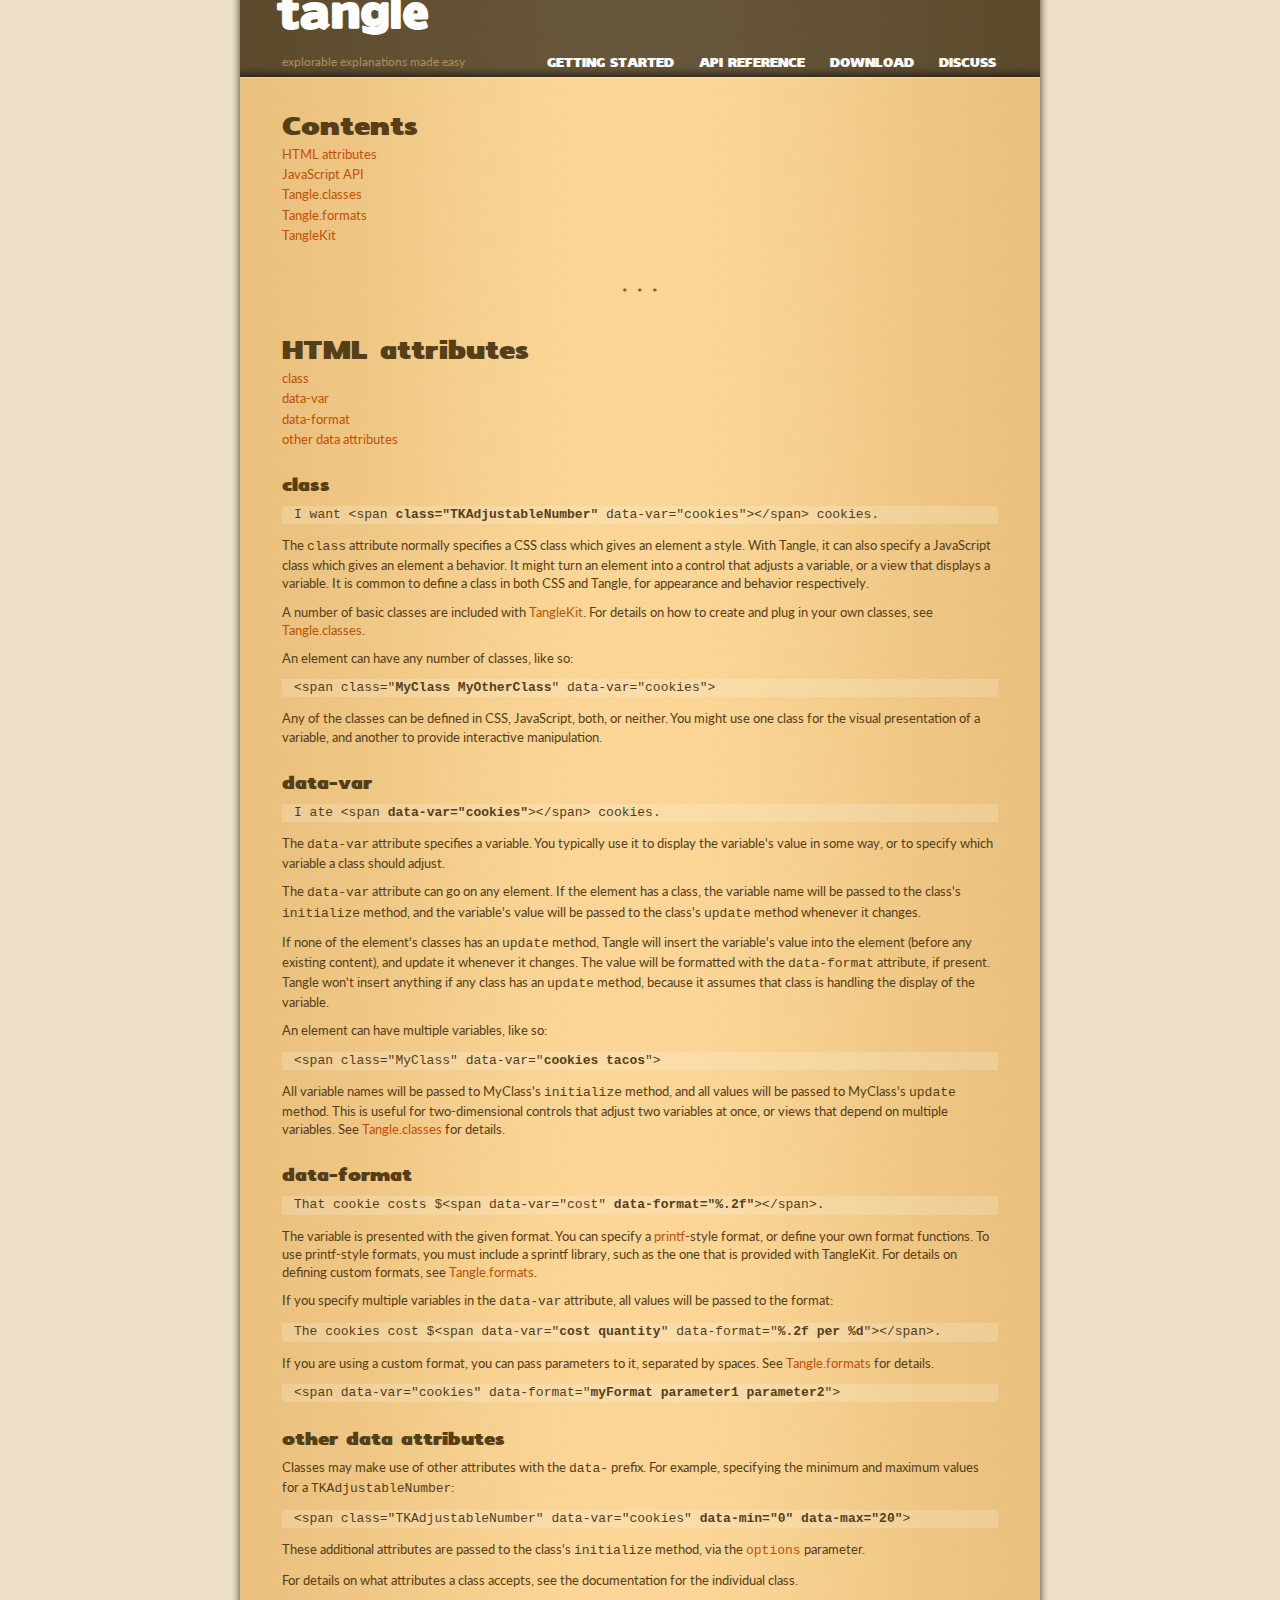
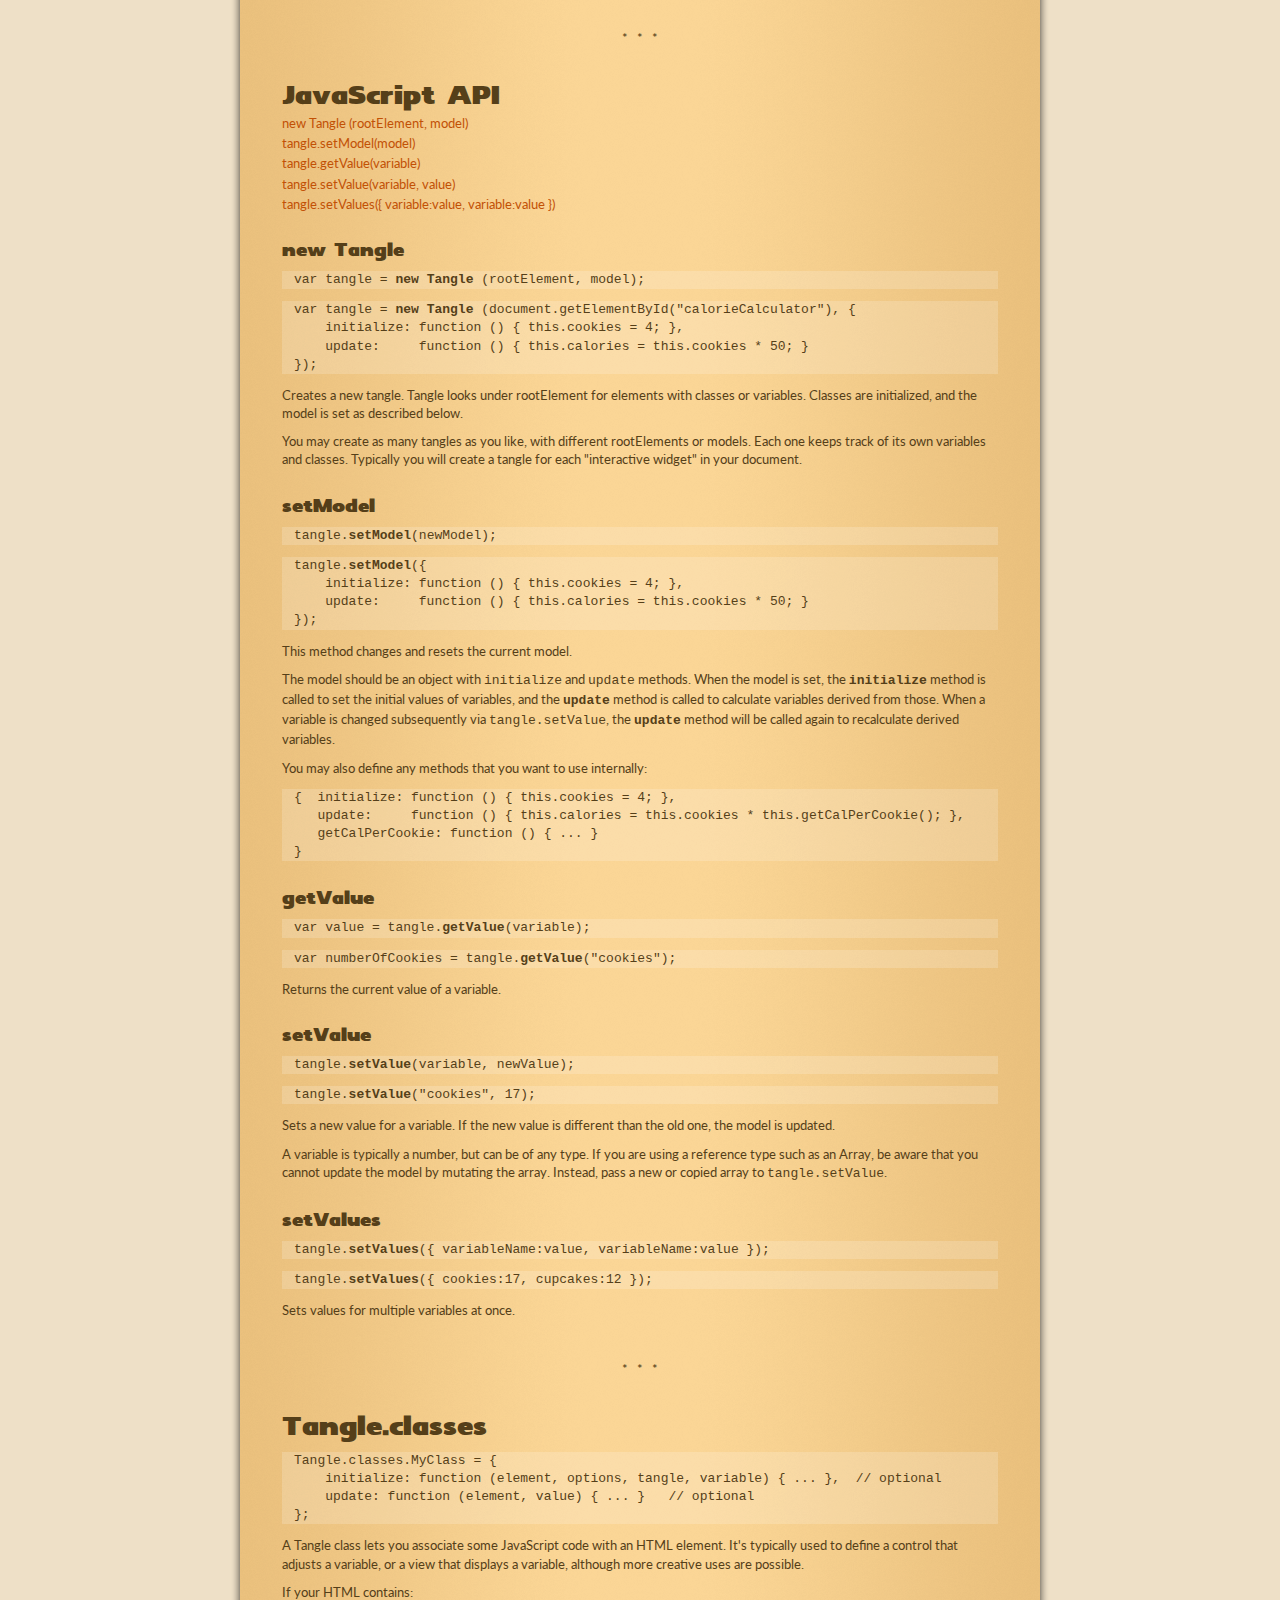
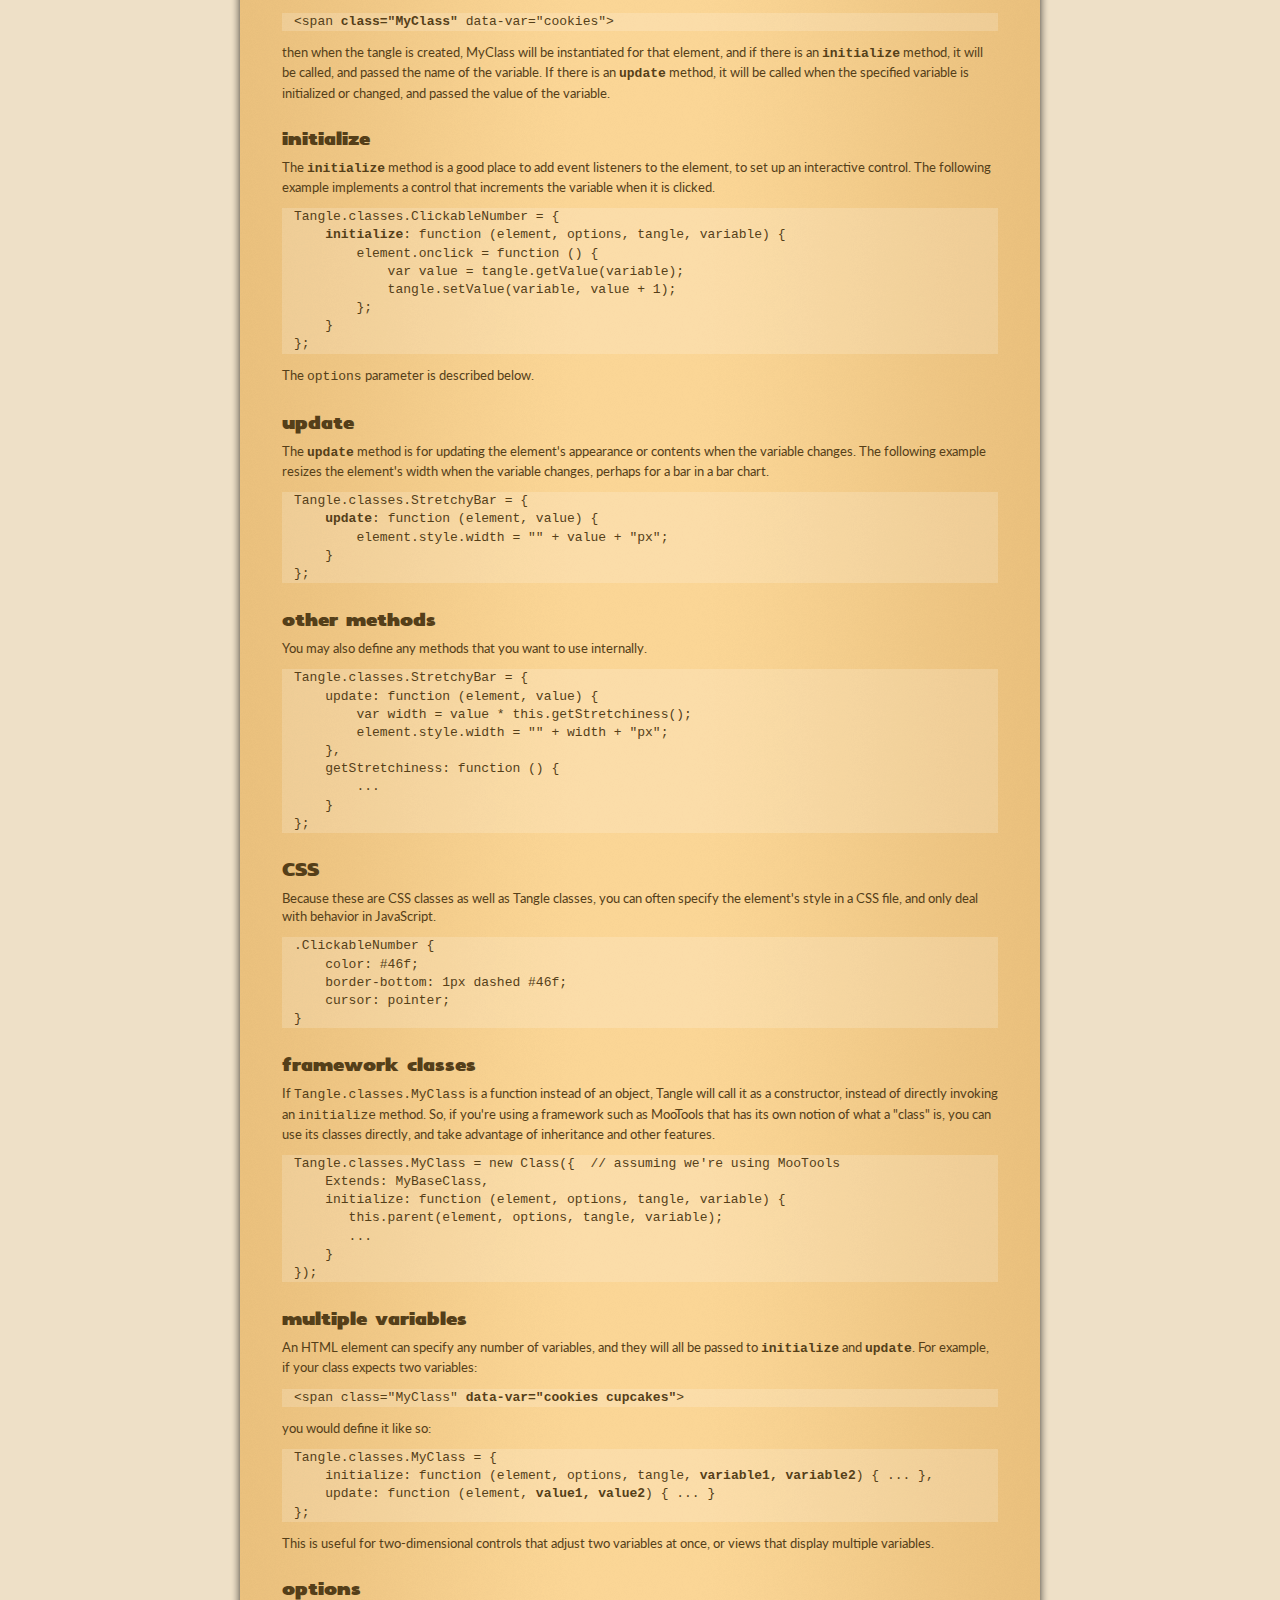
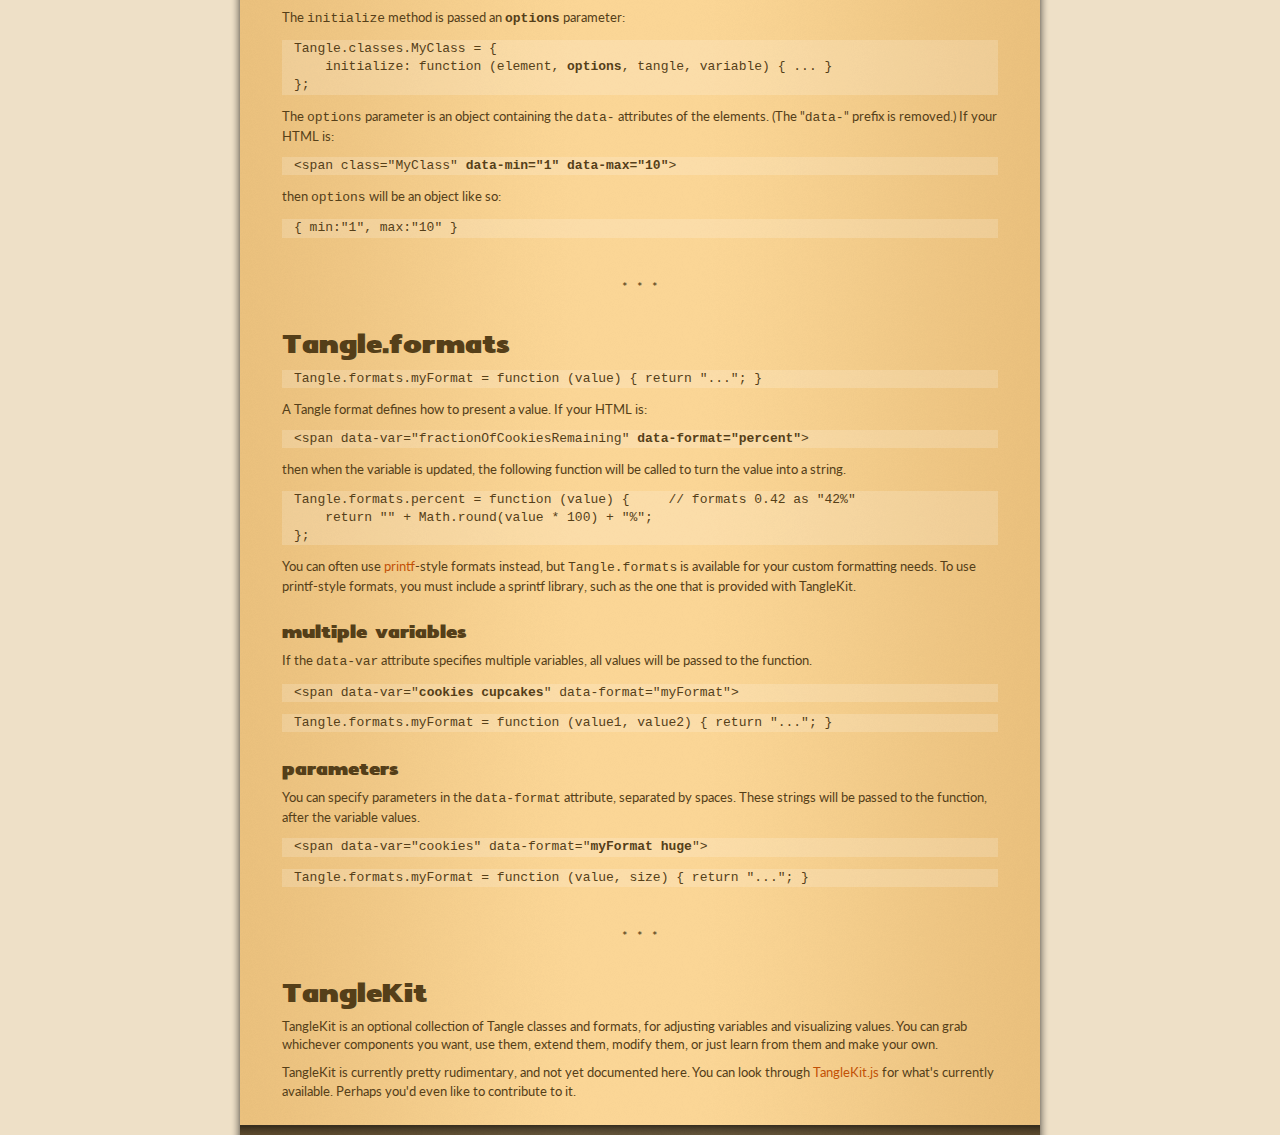
<file: reference.html>
<!DOCTYPE html>
<html>
<head>
    <meta http-equiv="Content-Type" content="text/html; charset=utf-8">
    <base target="_top">
    <title>Tangle: API Reference</title>

    <link href='http://fonts.googleapis.com/css?family=Lato' rel='stylesheet' type='text/css'>
    <link rel="stylesheet" href="Fonts/Insolent/stylesheet.css" type="text/css">
    <link rel="stylesheet" href="Fonts/BorisBlackBloxx/stylesheet.css" type="text/css">
    <link rel="stylesheet" href="style.css" type="text/css">

</head>

<body>
<div id="everything">


<!-- - - - - - - - - - - - - - - - - - - - - - - - - - - - - - - - - - - -->
<!-- header -->

<div id="header">

<h1><a href="./">tangle</a></h1>
<h3>explorable explanations made easy</h3>

<div class="menu">
    <a href="guide.html">Getting Started</a> &nbsp; &nbsp;
    <a href="reference.html">API Reference</a> &nbsp; &nbsp;
    <a href="download.html">Download</a> &nbsp; &nbsp;
    <a href="https://groups.google.com/group/tangle-talk/topics">Discuss</a>
</div>

</div> <!-- header -->
    

<!-- - - - - - - - - - - - - - - - - - - - - - - - - - - - - - - - - - - -->
<!-- body -->

<div id="body" class="small">

<h2>Contents</h2>

<ul>
<li><a href="#html">HTML attributes</a></li>
<li><a href="#api">JavaScript API</a></li>
<li><a href="#classes">Tangle.classes</a></li>
<li><a href="#formats">Tangle.formats</a></li>
<li><a href="#kit">TangleKit</a></li>
</ul>


<!-- - - - - - - - - - - - - - - - - - - - - - - - - - - - - - - - - - - -->
<!-- HTML attributes -->

<p style="text-align:center; margin-top:40px;">*&nbsp;&nbsp;&nbsp;*&nbsp;&nbsp;&nbsp;*</p>

<h2 id="html">HTML attributes</h2>

<ul>
<li><a href="#class">class</a></li>
<li><a href="#data-var">data-var</a></li>
<li><a href="#data-format">data-format</a></li>
<li><a href="#data-other">other data attributes</a></li>
</ul>

<h4 id="class">class</h4>

<pre>
I want &lt;span <b>class="TKAdjustableNumber"</b> data-var="cookies"&gt;&lt;/span&gt; cookies.
</pre>

<p>The <code>class</code> attribute normally specifies a CSS class which gives an element a style.  With Tangle, it can also specify a JavaScript class which gives an element a behavior.  It might turn an element into a control that adjusts a variable, or a view that displays a variable.  It is common to define a class in both CSS and Tangle, for appearance and behavior respectively.</p>

<p>A number of basic classes are included with <a href="#kit">TangleKit</a>.  For details on how to create and plug in your own classes, see <a href="#classes">Tangle.classes</a>.</p>

<p>An element can have any number of classes, like so:</p>

<pre>
&lt;span class="<b>MyClass MyOtherClass</b>" data-var="cookies"&gt;
</pre>

<p>Any of the classes can be defined in CSS, JavaScript, both, or neither.  You might use one class for the visual presentation of a variable, and another to provide interactive manipulation.</p>


<h4 id="data-var">data-var</h4>

<pre>
I ate &lt;span <b>data-var="cookies"</b>&gt;&lt;/span&gt; cookies.
</pre>

<p>The <code>data-var</code> attribute specifies a variable.  You typically use it to display the variable's value in some way, or to specify which variable a class should adjust.</p>

<p>The <code>data-var</code> attribute can go on any element.  If the element has a class, the variable name will be passed to the class's <code>initialize</code> method, and the variable's value will be passed to the class's <code>update</code> method whenever it changes.</p>

<p>If none of the element's classes has an <code>update</code> method, Tangle will insert the variable's value into the element (before any existing content), and update it whenever it changes.  The value will be formatted with the <code>data-format</code> attribute, if present.  Tangle won't insert anything if any class has an <code>update</code> method, because it assumes that class is handling the display of the variable.</p>

<p>An element can have multiple variables, like so:</p>

<pre>
&lt;span class="MyClass" data-var="<b>cookies tacos</b>"&gt;
</pre>

<p>All variable names will be passed to MyClass's <code>initialize</code> method, and all values will be passed to MyClass's <code>update</code> method.  This is useful for two-dimensional controls that adjust two variables at once, or views that depend on multiple variables.  See <a href="#classes">Tangle.classes</a> for details.</p>


<h4 id="data-format">data-format</h4>

<pre>
That cookie costs $&lt;span data-var="cost" <b>data-format="%.2f"</b>&gt;&lt;/span&gt;.
</pre>

<p>The variable is presented with the given format.  You can specify a <a href="http://bit.ly/lwIyZR">printf</a>-style format, or define your own format functions.  To use printf-style formats, you must include a sprintf library, such as the one that is provided with TangleKit.  For details on defining custom formats, see <a href="#formats">Tangle.formats</a>.</p>

<p>If you specify multiple variables in the <code>data-var</code> attribute, all values will be passed to the format:</p>

<pre>
The cookies cost $&lt;span data-var="<b>cost quantity</b>" data-format="<b>%.2f per %d</b>"&gt;&lt;/span&gt;.
</pre>

<p>If you are using a custom format, you can pass parameters to it, separated by spaces.  See <a href="#formats">Tangle.formats</a> for details.</p>

<pre>
&lt;span data-var="cookies" data-format="<b>myFormat parameter1 parameter2</b>"&gt;
</pre>


<h4 id="data-other">other data attributes</h4>

<p>Classes may make use of other attributes with the <code>data-</code> prefix.  For example, specifying the minimum and maximum values for a <code>TKAdjustableNumber</code>:

<pre>
&lt;span class="TKAdjustableNumber" data-var="cookies" <b>data-min="0" data-max="20"</b>&gt;
</pre>

<p>These additional attributes are passed to the class's <code>initialize</code> method, via the <a href="#options"><code>options</code></a> parameter.</p>

<p>For details on what attributes a class accepts, see the documentation for the individual class.</p>


<!-- - - - - - - - - - - - - - - - - - - - - - - - - - - - - - - - - - - -->
<!-- JavaScript API -->

<p style="text-align:center; margin-top:40px;">*&nbsp;&nbsp;&nbsp;*&nbsp;&nbsp;&nbsp;*</p>

<h2 id="api">JavaScript API</h2>

<ul>
<li><a href="#new">new Tangle (rootElement, model)</a></li>
<li><a href="#setModel">tangle.setModel(model)</a></li>
<li><a href="#getValue">tangle.getValue(variable)</a></li>
<li><a href="#setValue">tangle.setValue(variable, value)</a></li>
<li><a href="#setValues">tangle.setValues({ variable:value, variable:value })</a></li>
</ul>

<h4 id="new">new Tangle</h4>

<pre>
var tangle = <b>new Tangle</b> (rootElement, model);
</pre>

<pre>
var tangle = <b>new Tangle</b> (document.getElementById("calorieCalculator"), {
    initialize: function () { this.cookies = 4; },
    update:     function () { this.calories = this.cookies * 50; }
});
</pre>

<p>Creates a new tangle.  Tangle looks under rootElement for elements with classes or variables.  Classes are initialized, and the model is set as described below.</p>

<p>You may create as many tangles as you like, with different rootElements or models. Each one keeps track of its own variables and classes.  Typically you will create a tangle for each "interactive widget" in your document.</p>


<h4 id="setModel">setModel</h4>

<pre>
tangle.<b>setModel</b>(newModel);
</pre>

<pre>
tangle.<b>setModel</b>({
    initialize: function () { this.cookies = 4; },
    update:     function () { this.calories = this.cookies * 50; }
});
</pre>

<p>This method changes and resets the current model.</p>

<p>The model should be an object with <code>initialize</code> and <code>update</code> methods.  When the model is set, the <code><b>initialize</b></code> method is called to set the initial values of variables, and the <code><b>update</b></code> method is called to calculate variables derived from those.  When a variable is changed subsequently via <code>tangle.setValue</code>, the <code><b>update</b></code> method will be called again to recalculate derived variables.</p>

<p>You may also define any methods that you want to use internally:</p>

<pre>
{  initialize: function () { this.cookies = 4; },
   update:     function () { this.calories = this.cookies * this.getCalPerCookie(); },
   getCalPerCookie: function () { ... }
}
</pre>


<h4 id="getValue">getValue</h4>

<pre>
var value = tangle.<b>getValue</b>(variable);
</pre>

<pre>
var numberOfCookies = tangle.<b>getValue</b>("cookies");
</pre>

<p>Returns the current value of a variable.</p>


<h4 id="setValue">setValue</h4>

<pre>
tangle.<b>setValue</b>(variable, newValue);
</pre>

<pre>
tangle.<b>setValue</b>("cookies", 17);
</pre>

<p>Sets a new value for a variable.  If the new value is different than the old one, the model is updated.</p>

<p>A variable is typically a number, but can be of any type.  If you are using a reference type such as an Array, be aware that you cannot update the model by mutating the array.  Instead, pass a new or copied array to <code>tangle.setValue</code>.</p>


<h4 id="setValues">setValues</h4>

<pre>
tangle.<b>setValues</b>({ variableName:value, variableName:value });
</pre>

<pre>
tangle.<b>setValues</b>({ cookies:17, cupcakes:12 });
</pre>

<p>Sets values for multiple variables at once.</p>


<!-- - - - - - - - - - - - - - - - - - - - - - - - - - - - - - - - - - - -->
<!-- Tangle.classes -->

<p style="text-align:center; margin-top:40px;">*&nbsp;&nbsp;&nbsp;*&nbsp;&nbsp;&nbsp;*</p>

<h2 id="classes">Tangle.classes</h2>

<pre>
Tangle.classes.MyClass = {
    initialize: function (element, options, tangle, variable) { ... },  // optional
    update: function (element, value) { ... }   // optional
};
</pre>

<p>A Tangle class lets you associate some JavaScript code with an HTML element.  It's typically used to define a control that adjusts a variable, or a view that displays a variable, although more creative uses are possible.</p>

<p>If your HTML contains:</p>

<pre>
&lt;span <b>class="MyClass"</b> data-var="cookies"&gt;
</pre>

<p>then when the tangle is created, MyClass will be instantiated for that element, and if there is an <code><b>initialize</b></code> method, it will be called, and passed the name of the variable.  If there is an <code><b>update</b></code> method, it will be called when the specified variable is initialized or changed, and passed the value of the variable.</p>


<h4>initialize</h4>

<p>The <code><b>initialize</b></code> method is a good place to add event listeners to the element, to set up an interactive control.  The following example implements a control that increments the variable when it is clicked.</p>

<pre>
Tangle.classes.ClickableNumber = {
    <b>initialize</b>: function (element, options, tangle, variable) {
        element.onclick = function () {
            var value = tangle.getValue(variable);
            tangle.setValue(variable, value + 1);
        };
    }
};
</pre>

<p>The <code>options</code> parameter is described below.</p>


<h4>update</h4>

<p>The <code><b>update</b></code> method is for updating the element's appearance or contents when the variable changes.  The following example resizes the element's width when the variable changes, perhaps for a bar in a bar chart.</p>

<pre>
Tangle.classes.StretchyBar = {
    <b>update</b>: function (element, value) {
        element.style.width = "" + value + "px";
    }
};
</pre>


<h4>other methods</h4>

<p>You may also define any methods that you want to use internally.</p>

<pre>
Tangle.classes.StretchyBar = {
    update: function (element, value) {
        var width = value * this.getStretchiness();
        element.style.width = "" + width + "px";
    },
    getStretchiness: function () {
        ...
    }
};
</pre>


<h4>CSS</h4>

<p>Because these are CSS classes as well as Tangle classes, you can often specify the element's style in a CSS file, and only deal with behavior in JavaScript.</p>

<pre>
.ClickableNumber {
    color: #46f;
    border-bottom: 1px dashed #46f;
    cursor: pointer;
}
</pre>


<h4>framework classes</h4>

<p>If <code>Tangle.classes.MyClass</code> is a function instead of an object, Tangle will call it as a constructor, instead of directly invoking an <code>initialize</code> method.  So, if you're using a framework such as MooTools that has its own notion of what a "class" is, you can use its classes directly, and take advantage of inheritance and other features.</p>

<pre>
Tangle.classes.MyClass = new Class({  // assuming we're using MooTools
    Extends: MyBaseClass,
    initialize: function (element, options, tangle, variable) {
       this.parent(element, options, tangle, variable);
       ...
    }
});
</pre>


<h4>multiple variables</h4>

<p>An HTML element can specify any number of variables, and they will all be passed to <code><b>initialize</b></code> and <code><b>update</b></code>.  For example, if your class expects two variables:</p>

<pre>
&lt;span class="MyClass" <b>data-var="cookies cupcakes"</b>&gt;
</pre>

<p>you would define it like so:</p>

<pre>
Tangle.classes.MyClass = {
    initialize: function (element, options, tangle, <b>variable1, variable2</b>) { ... },
    update: function (element, <b>value1, value2</b>) { ... }
};
</pre>

<p>This is useful for two-dimensional controls that adjust two variables at once, or views that display multiple variables.</p>


<h4 id="options">options</h4>

<p>The <code>initialize</code> method is passed an <code><b>options</b></code> parameter:</p>

<pre>
Tangle.classes.MyClass = {
    initialize: function (element, <b>options</b>, tangle, variable) { ... }
};
</pre>

<p>The <code>options</code> parameter is an object containing the <code>data-</code> attributes of the elements.  (The "<code>data-</code>" prefix is removed.)  If your HTML is:</p> 

<pre>
&lt;span class="MyClass" <b>data-min="1" data-max="10"</b>&gt;
</pre>

<p>then <code>options</code> will be an object like so:</p>

<pre>
{ min:"1", max:"10" }
</pre>



<!-- - - - - - - - - - - - - - - - - - - - - - - - - - - - - - - - - - - -->
<!-- Tangle.formats -->

<p style="text-align:center; margin-top:40px;">*&nbsp;&nbsp;&nbsp;*&nbsp;&nbsp;&nbsp;*</p>

<h2 id="formats">Tangle.formats</h2>

<pre>
Tangle.formats.myFormat = function (value) { return "..."; }
</pre>

<p>A Tangle format defines how to present a value.  If your HTML is:</p>

<pre>
&lt;span data-var="fractionOfCookiesRemaining" <b>data-format="percent"</b>&gt;
</pre>

<p>then when the variable is updated, the following function will be called to turn the value into a string.</p>

<pre>
Tangle.formats.percent = function (value) {     // formats 0.42 as "42%"
    return "" + Math.round(value * 100) + "%";
};
</pre>

<p>You can often use <a href="http://bit.ly/lwIyZR">printf</a>-style formats instead, but <code>Tangle.formats</code> is available for your custom formatting needs.  To use printf-style formats, you must include a sprintf library, such as the one that is provided with TangleKit.</p>

<h4>multiple variables</h4>

<p>If the <code>data-var</code> attribute specifies multiple variables, all values will be passed to the function.</p>

<pre>
&lt;span data-var="<b>cookies cupcakes</b>" data-format="myFormat"&gt;
</pre>

<pre>
Tangle.formats.myFormat = function (value1, value2) { return "..."; }
</pre>

<h4>parameters</h4>

<p>You can specify parameters in the <code>data-format</code> attribute, separated by spaces.  These strings will be passed to the function, after the variable values.</p>

<pre>
&lt;span data-var="cookies" data-format="<b>myFormat huge</b>"&gt;
</pre>

<pre>
Tangle.formats.myFormat = function (value, size) { return "..."; }
</pre>



<!-- - - - - - - - - - - - - - - - - - - - - - - - - - - - - - - - - - - -->
<!-- TangleKit -->

<p style="text-align:center; margin-top:40px;">*&nbsp;&nbsp;&nbsp;*&nbsp;&nbsp;&nbsp;*</p>

<h2 id="kit">TangleKit</h2>

<p>TangleKit is an optional collection of Tangle classes and formats, for adjusting variables and visualizing values.  You can grab whichever components you want, use them, extend them, modify them, or just learn from them and make your own.</p>

<p>TangleKit is currently pretty rudimentary, and not yet documented here.  You can look through <a href="TangleKit/TangleKit.js">TangleKit.js</a> for what's currently available.  Perhaps you'd even like to contribute to it.</p>


</div> <!-- body -->


<!-- - - - - - - - - - - - - - - - - - - - - - - - - - - - - - - - - - - -->
<!-- footer -->

<div id="footer">
<div id="footerShadow"></div>

<div class="author"><a href="http://worrydream.com/">Bret Victor</a></div>

<div class="menu">
    <a href="guide.html">Getting Started</a> &nbsp; &nbsp;
    <a href="reference.html">API Reference</a> &nbsp; &nbsp;
    <a href="download.html">Download</a> &nbsp; &nbsp;
    <a href="https://groups.google.com/group/tangle-talk/topics">Discuss</a>
</div>

</div> <!-- footer -->


</div> <!-- everything -->
</body></html>
</file>
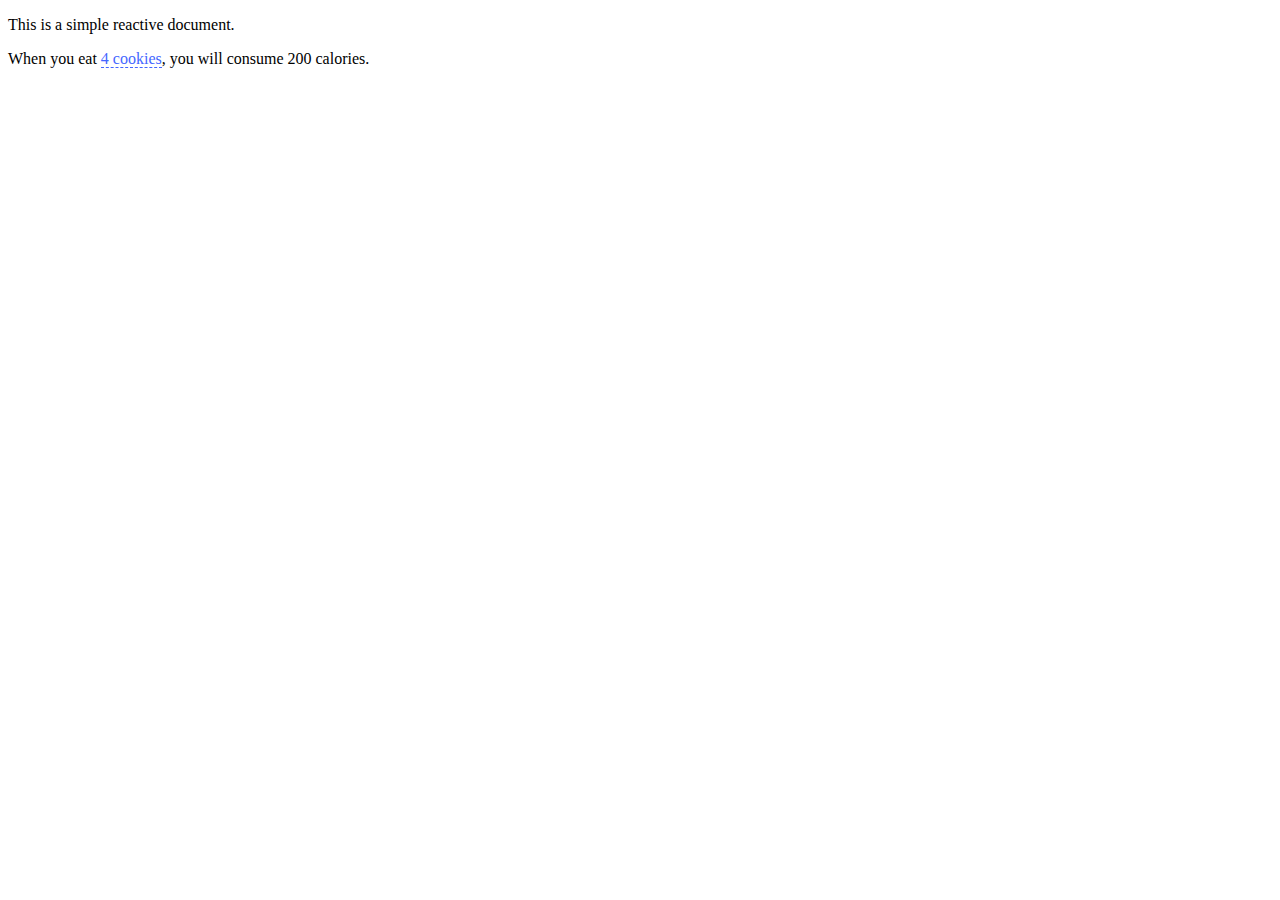
<file: TangleTemplate.html>
<!DOCTYPE html>
<html>
<head>
	<meta http-equiv="Content-Type" content="text/html; charset=utf-8">
	<title>Tangle document</title>

	<!-- Tangle -->
	<script type="text/javascript" src="Tangle.js"></script>

	<!-- TangleKit (optional) -->
	<link rel="stylesheet" href="TangleKit/TangleKit.css" type="text/css">
	<script type="text/javascript" src="TangleKit/mootools.js"></script>
	<script type="text/javascript" src="TangleKit/sprintf.js"></script>
	<script type="text/javascript" src="TangleKit/BVTouchable.js"></script>
	<script type="text/javascript" src="TangleKit/TangleKit.js"></script>

	<!-- example -->
	<script type="text/javascript">

		function setUpTangle () {

			var element = document.getElementById("example");

			var tangle = new Tangle(element, {
				initialize: function () {
					this.cookies = 4;
					this.caloriesPerCookie = 50;
				},
				update: function () {
					this.calories = this.cookies * this.caloriesPerCookie;
				}
			});
		}

	</script>
</head>

<body onload="setUpTangle();">

	<p>This is a simple reactive document.</p>

	<p id="example">
		When you eat <span data-var="cookies" class="TKAdjustableNumber" data-min="2" data-max="100"> cookies</span>, you
		will consume <span data-var="calories"></span> calories.
	</p>

</body>
</html>
</file>
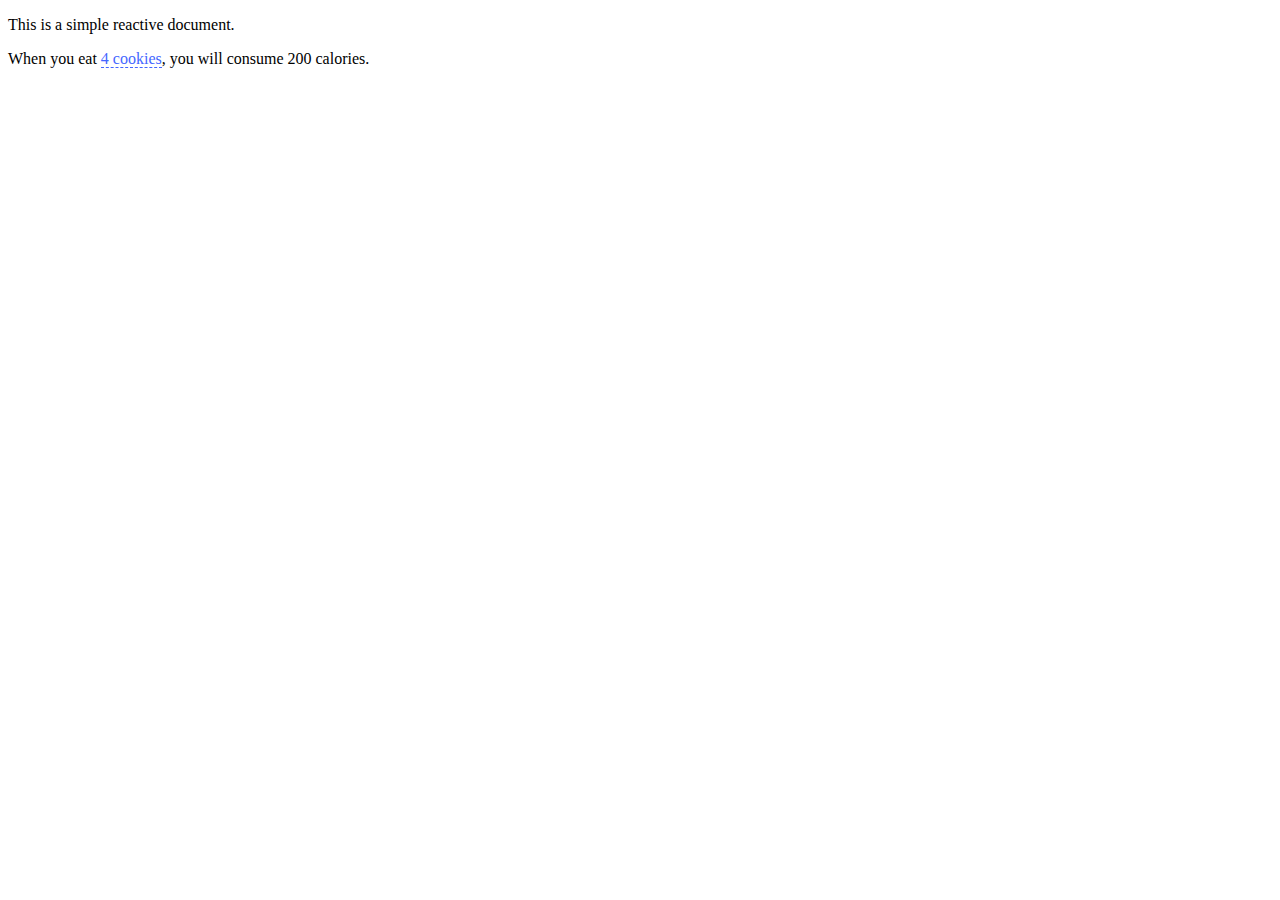
<file: template.html>
<!DOCTYPE html>
<html>
<head>
    <meta http-equiv="Content-Type" content="text/html; charset=utf-8">
    <title>Tangle document</title>

    <!-- Tangle -->
    <script type="text/javascript" src="Tangle.js"></script>

    <!-- TangleKit (optional) -->
    <link rel="stylesheet" href="TangleKit/TangleKit.css" type="text/css">
    <script type="text/javascript" src="TangleKit/mootools.js"></script>
    <script type="text/javascript" src="TangleKit/sprintf.js"></script>
    <script type="text/javascript" src="TangleKit/BVTouchable.js"></script>
    <script type="text/javascript" src="TangleKit/TangleKit.js"></script>

    <!-- example -->
    <script type="text/javascript">

        function setUpTangle () {

            var element = document.getElementById("example");

            var tangle = new Tangle(element, {
                initialize: function () {
                    this.cookies = 4;
                    this.caloriesPerCookie = 50;
                },
                update: function () {
                    this.calories = this.cookies * this.caloriesPerCookie;
                }
            });
        }

    </script>
</head>

<body onload="setUpTangle();">

    <p>This is a simple reactive document.</p>

    <p id="example">
        When you eat <span data-var="cookies" class="TKAdjustableNumber" data-min="2" data-max="100"> cookies</span>, you
        will consume <span data-var="calories"></span> calories.
    </p>

</body>
</html>
</file>
<file: Fonts/Insolent/stylesheet.css>
@font-face {font-family: 'Insolent-Italic';src: url('webfonts/eot/style_173184.eot');src: url('webfonts/eot/style_173184.eot?#iefix') format('embedded-opentype'),url('webfonts/woff/style_173184.woff') format('woff'),url('webfonts/ttf/style_173184.ttf') format('truetype'),url('webfonts/svg/style_173184.svg#Insolent-Italic') format('svg');}
 @font-face {font-family: 'Insolent';src: url('webfonts/eot/style_173185.eot');src: url('webfonts/eot/style_173185.eot?#iefix') format('embedded-opentype'),url('webfonts/woff/style_173185.woff') format('woff'),url('webfonts/ttf/style_173185.ttf') format('truetype'),url('webfonts/svg/style_173185.svg#Insolent') format('svg');}
</file>
<file: Fonts/BorisBlackBloxx/stylesheet.css>
/* Generated by Font Squirrel (http://www.fontsquirrel.com) on June 11, 2011 */



@font-face {
    font-family: 'BorisBlackBloxxRegular';
    src: url('borisblackbloxx-webfont.eot');
    src: url('borisblackbloxx-webfont.eot?#iefix') format('embedded-opentype'),
         url('borisblackbloxx-webfont.woff') format('woff'),
         url('borisblackbloxx-webfont.ttf') format('truetype'),
         url('borisblackbloxx-webfont.svg#BorisBlackBloxxRegular') format('svg');
    font-weight: normal;
    font-style: normal;

}
</file>
<file: style.css>
* { margin: 0; padding: 0; }

html {
}

body {
  background: #eee0c7;
  font: 14px "Lato", "Helvetica", "Arial", sans-serif;
  line-height:1.4;
  color: #553f19;
  width: 100%;
  margin-top:0;
}

.small {
  font-size:13px;
}

#everything {
  width: 818px;
  background-image: url(Images/BodyBackground.png);
  margin-top: 0;
  margin-left: auto;
  margin-right: auto;
  height:100%;
}

#header {
  background-image: url(Images/Header.png);
  margin-left:9px;
  margin-right:9px;
  width:800px;
  height:78px;
}

#header {
  position: relative;
}

#header h1 {
  font: 46px "BorisBlackBloxxRegular", "Helvetica", sans-serif;
  color: #fff;
  position:absolute;
  left: 35px;
  top: -8px;
}

#header h1 a {
  color: #fff;
  text-decoration: none;
}

#header h1 a:hover {
  color: #fad595;
}

#header h3 {
  font: 12px "Lato", "Helvetica", "Arial", sans-serif;
  color: #aa8d5a;
  position:absolute;
  left: 42px;
  top: 54px;
}

.menu {
  position: absolute;
  left: 200px;
  width: 556px;
  font: 12px "Insolent", "Helvetica", sans-serif;
  text-align:right;
}

#header .menu {
  top: 56px;
}

.menu a {
  text-transform: uppercase;
  text-decoration: none;
  color: #fff;
}

.menu a:hover {
  color: #fad595;
  text-decoration: underline;
}

#footer {
  background-image: url(Images/FooterBackground.png);
  margin-left:9px;
  margin-right:9px;
  width:800px;
  height:40px;
  position:relative;
  color:#fff;
  font: 11px "Insolent", "Helvetica", sans-serif;
}

#footerShadow {
  position:absolute;
  background-image: url(Images/FooterTop.png);
  width:800px;
  height:36px;
}

#footer .menu {
  top: 15px;
}

#footer .author {
  font: 12px "Lato", "Helvetica", "Arial", sans-serif;
  color: #aa8d5a;
  position:absolute;
  left:45px;
  top:13px;
}

#footer .author a {
  color: inherit;
}

#body {
  margin-left:51px;
  margin-right:51px;
  margin-top:20px;
  margin-bottom:25px;
}

.example {
  font: 16px "Times New Roman", "Times", serif;
  width:735px;
  margin-left:-10px;
}

.example p {
  margin:0;
  color:#444;
}

.example code {
  font-size:12px;
  color:#888;
}

.example code b {
  font-weight:bold;
  color:#222;
}

.exampleTop {
  background-image: url(Images/ExampleTop.png);
  width:735px;
  height:9px;
}

.exampleCenter {
  background-image: url(Images/ExampleCenter.png);
  width:655px;
  padding-top:10px;
  padding-left:40px;
  padding-right:40px;
  padding-bottom:8px;
}

.exampleBottom {
  background-image: url(Images/ExampleBottom.png);
  width:735px;
  height:25px;
}

p {
  margin-top:15px;
  margin-bottom:15px;
}

.small p {
  margin-top:10px;
  margin-bottom:10px;
}

a {
  color: #c25106;
  text-decoration: none;
}

a:hover {
  color: #a24106;
  text-decoration: underline;
}

ul {
  list-style-type: none;
  margin-top:5px;
}

ul.dotted {
  list-style-type: disc;
  margin-left:24px;
}

li {
  margin-top:2px;
}

ul.dotted li {
  margin-top:6px;
}

h2 {
  font: 26px "Insolent", "Helvetica", sans-serif;
  margin-top:32px;
  margin-bottom:-8px;
}

h4 {
  font: 18px "Insolent", "Helvetica", sans-serif;
  margin-top:26px;
  margin-bottom:-6px;
}

h6 {
  font: 15px "Insolent", "Helvetica", sans-serif;
  margin-top:26px;
  margin-bottom:-7px;
}

strong {
  font-weight: bold;
  color: #e00;
}

.small pre {
  background-color:rgba(255,255,255,0.18);
  padding-left:12px;
  margin-left:0px;
  margin-top:12px;
  margin-bottom:12px;
  font-size: 13px;
}


/* - - - - - - - - - - - - - - - - - - - - - - - - - - - - - - */
/* park example */

#parkExample {
	position:relative;
	font: 14px "Times New Roman", "Times", serif;
	line-height: 1.4;
	color: #111;
	margin-left:0px;
	width:604px;
}

#parkExample h5 {
	font: 16px "Times New Roman", "Times", serif;
	font-weight: bold;
	line-height: 1.4;
	color: #111;
    margin-top:10px;
    margin-bottom:10px;
}

#parkExample h6 {
	font: 14px "Times New Roman", "Times", serif;
	font-weight: normal;
	font-style: italic;
	line-height: 1.4;
	color: #111;
    margin-top:13px;
    margin-bottom:-5px;
}

#parkExample p {
    margin-top:12px;
    margin-bottom:12px;
}

#parkExample .TKAdjustableNumber {
}

#parkExample .TKAdjustableNumberHover {
}

#parkExample .TKToggle {
}

#parkExample .TKToggle:hover {
}


/* - - - - - - - - - - - - - - - - - - - - - - - - - - - - - - */
/* filter example */

#filterExample {
	position:relative;
	font: 13px "Times New Roman", "Times", serif;
	color: #111;
	margin-left:0px;
	margin-top:20px;
	margin-bottom:20px;
	width:598px;
}

#filterExample p {
	margin-top:15px;
	margin-bottom:15px;
}

#filterExample i {
	font: 13px "Times New Roman", "Times", serif;
	font-style: italic;
}

.filterSidebar {
	position:absolute;
	left:420px;
	width:170px;
	font-size:12px;
	color:#aaa;
}

.filterIndent {
	position:relative;
	margin-left: 40px;
	margin-bottom:25px;
}

.filterDynamicLabel {
	position:absolute;
	width:40px;
	height:14px;
	font: 11px "Times New Roman", "Times", serif;
	color: #00f;
	background-color:rgba(200,0,0,0.3);
	background-color:#fff;
	text-align:center;
	display:none;
}

.filterDynamicCoef {
	position:absolute;
	font: 13px "Times New Roman", "Times", serif;
	color: #00f;
	background-color:rgba(200,0,0,0.3);
	background-color:#fff;
	text-align:left;
	display:none;
}

.FilterStepPlot {
	position:absolute;
	display:none;
}

.FilterTimePlot {
	position:absolute;
	display:none;
}

.FilterPolePlot {
	position:absolute;
	display:none;
}

.filterFreqPlot {
	position:relative;
	width:256px;
	height:128px;
	border-left:1px solid #222;
	border-bottom:1px solid #222;
}

.filterUnstable {
	position:absolute;
	left:13px;
	top:40px;
	color:#f00;
}

.filterParams {
	position:absolute;
	color: #00f;
	padding-top: 2px;
	padding-bottom: 2px;
	padding-left: 6px;
	padding-right: 6px;
	pointer-events:none;
}

.FilterKnobHelp {
	position:absolute;
	display:none;
	left:0px;
	top:-13px;
	color: #b0b0b0;
	font: 11px "Times New Roman", "Times", serif;
	font-style: italic;
	pointer-events:none;
}

.cursorDrag {
	cursor: pointer;
	cursor: move;
}
</file>
<file: TangleKit/TangleKit.css>
/*
 *  TangleKit.css
 *  Tangle 0.1.0
 *
 *  Created by Bret Victor on 6/10/11.
 *  (c) 2011 Bret Victor.  MIT open-source license.
 *
 */


/* cursor */

.TKCursorDragHorizontal {
	cursor: pointer;
	cursor: move;
	cursor: col-resize;
}


/* TKToggle */

.TKToggle {
	color: #46f;
	border-bottom: 1px dashed #46f;
	cursor: pointer;
}


/* TKAdjustableNumber */

.TKAdjustableNumber {
	position:relative;
	color: #46f;
	border-bottom: 1px dashed #46f;
}

.TKAdjustableNumberHover {
}

.TKAdjustableNumberDown {
	color: #00c;
	border-bottom: 1px dashed #00c;
}

.TKAdjustableNumberHelp {
	position:absolute;
	color: #00f;
	font: 9px "Helvetica-Neue", "Arial", sans-serif;
}
</file>
